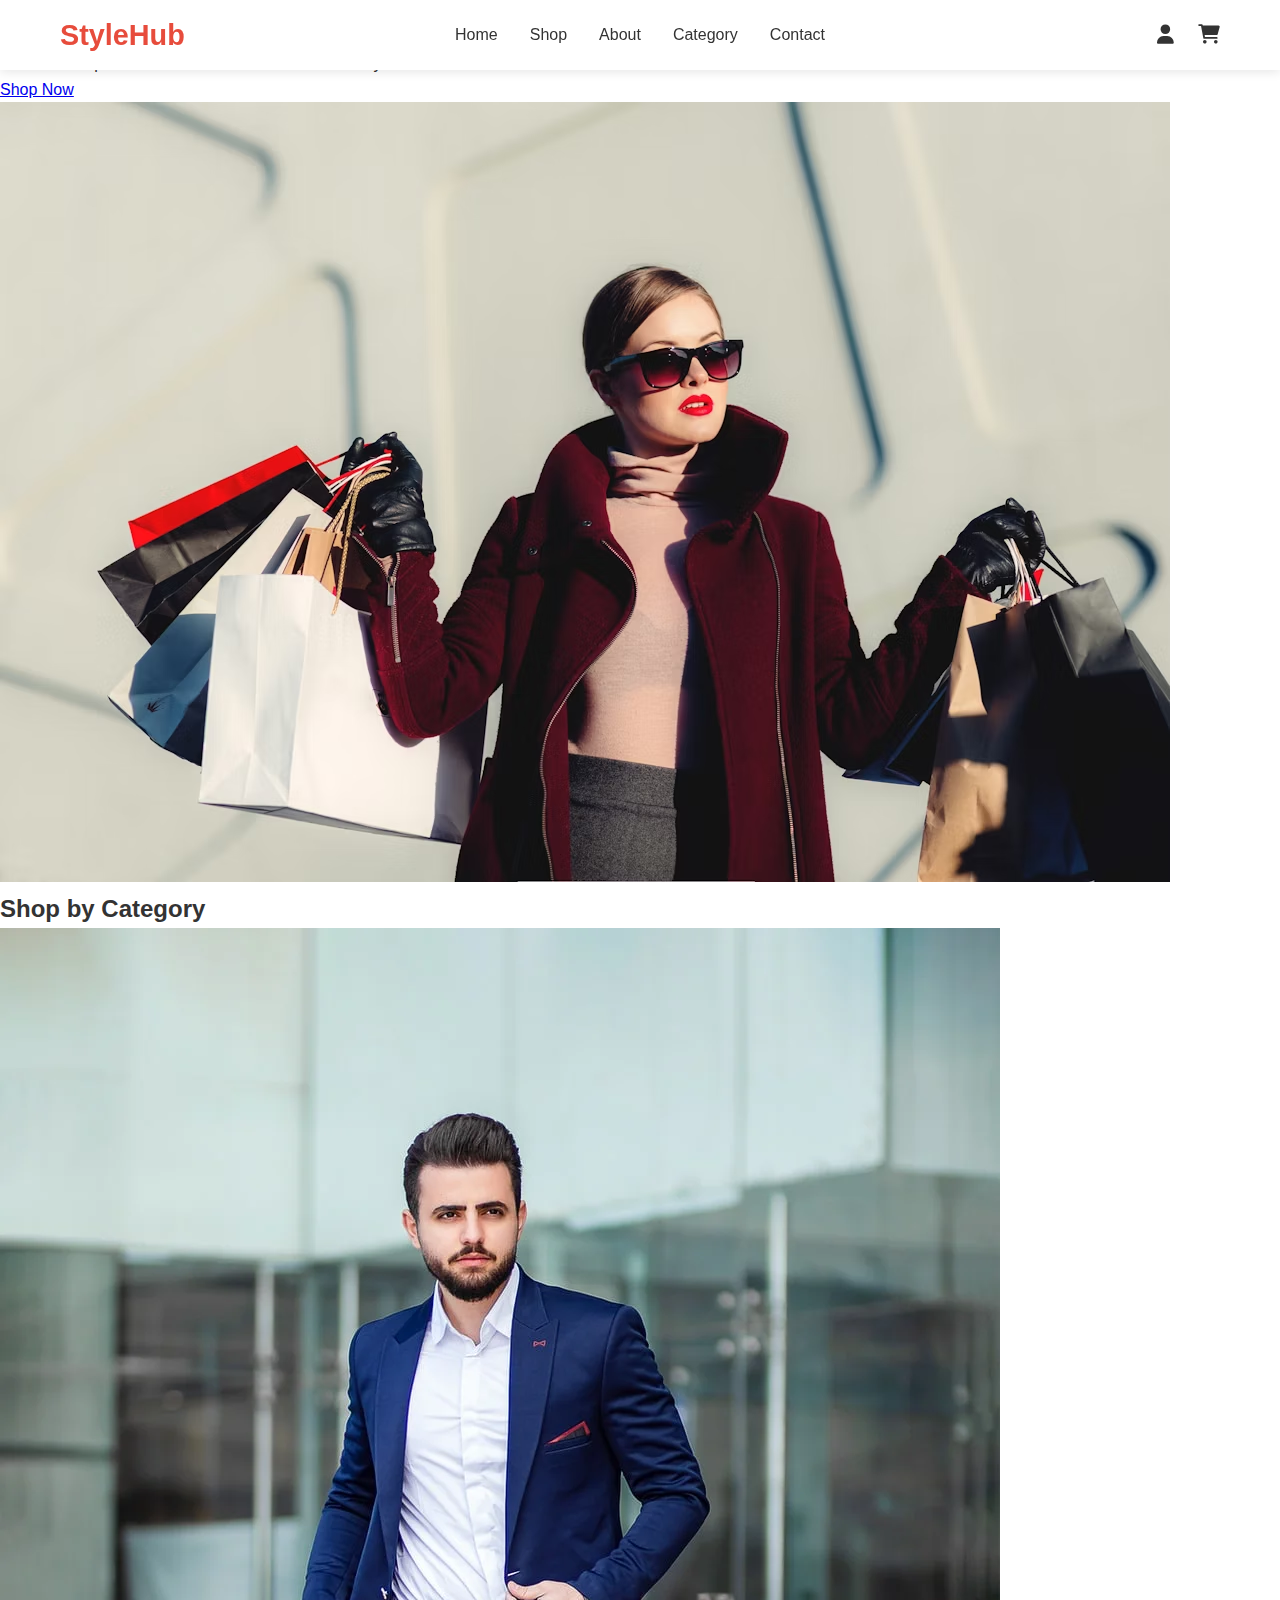
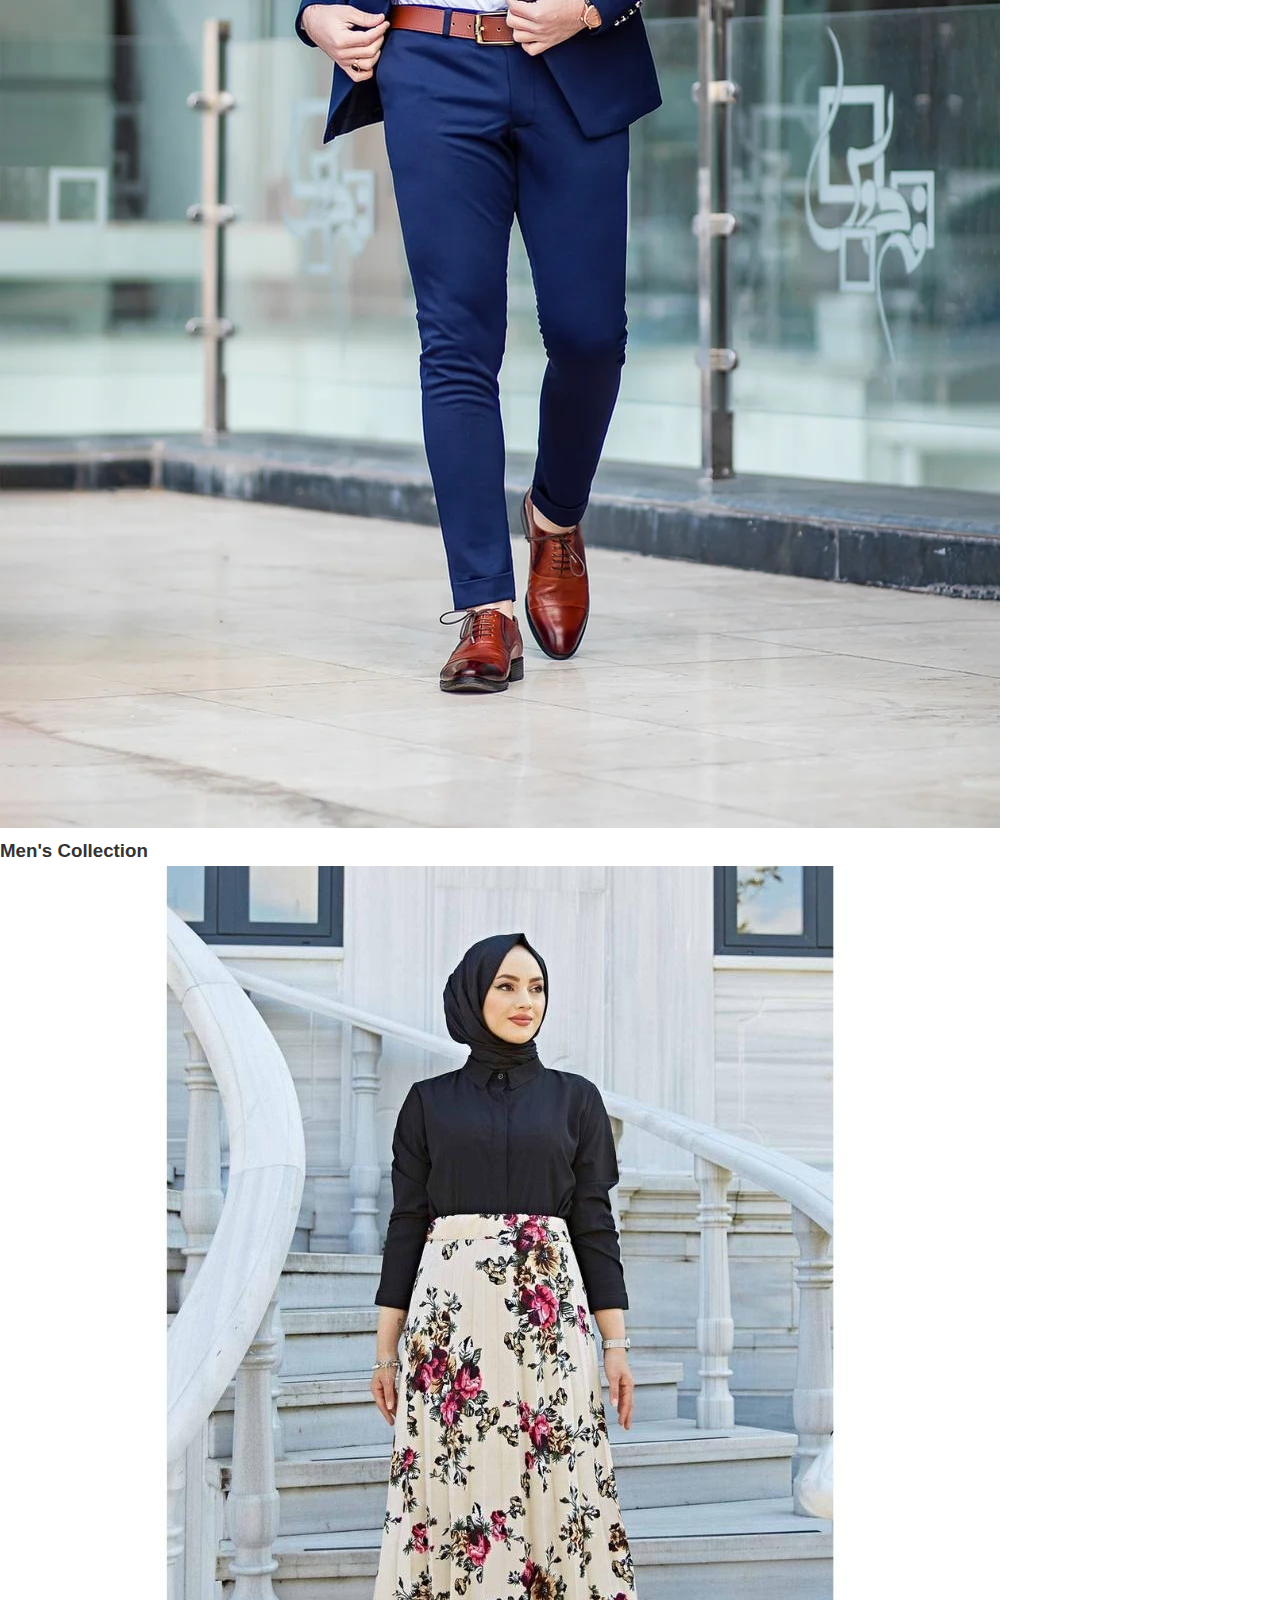
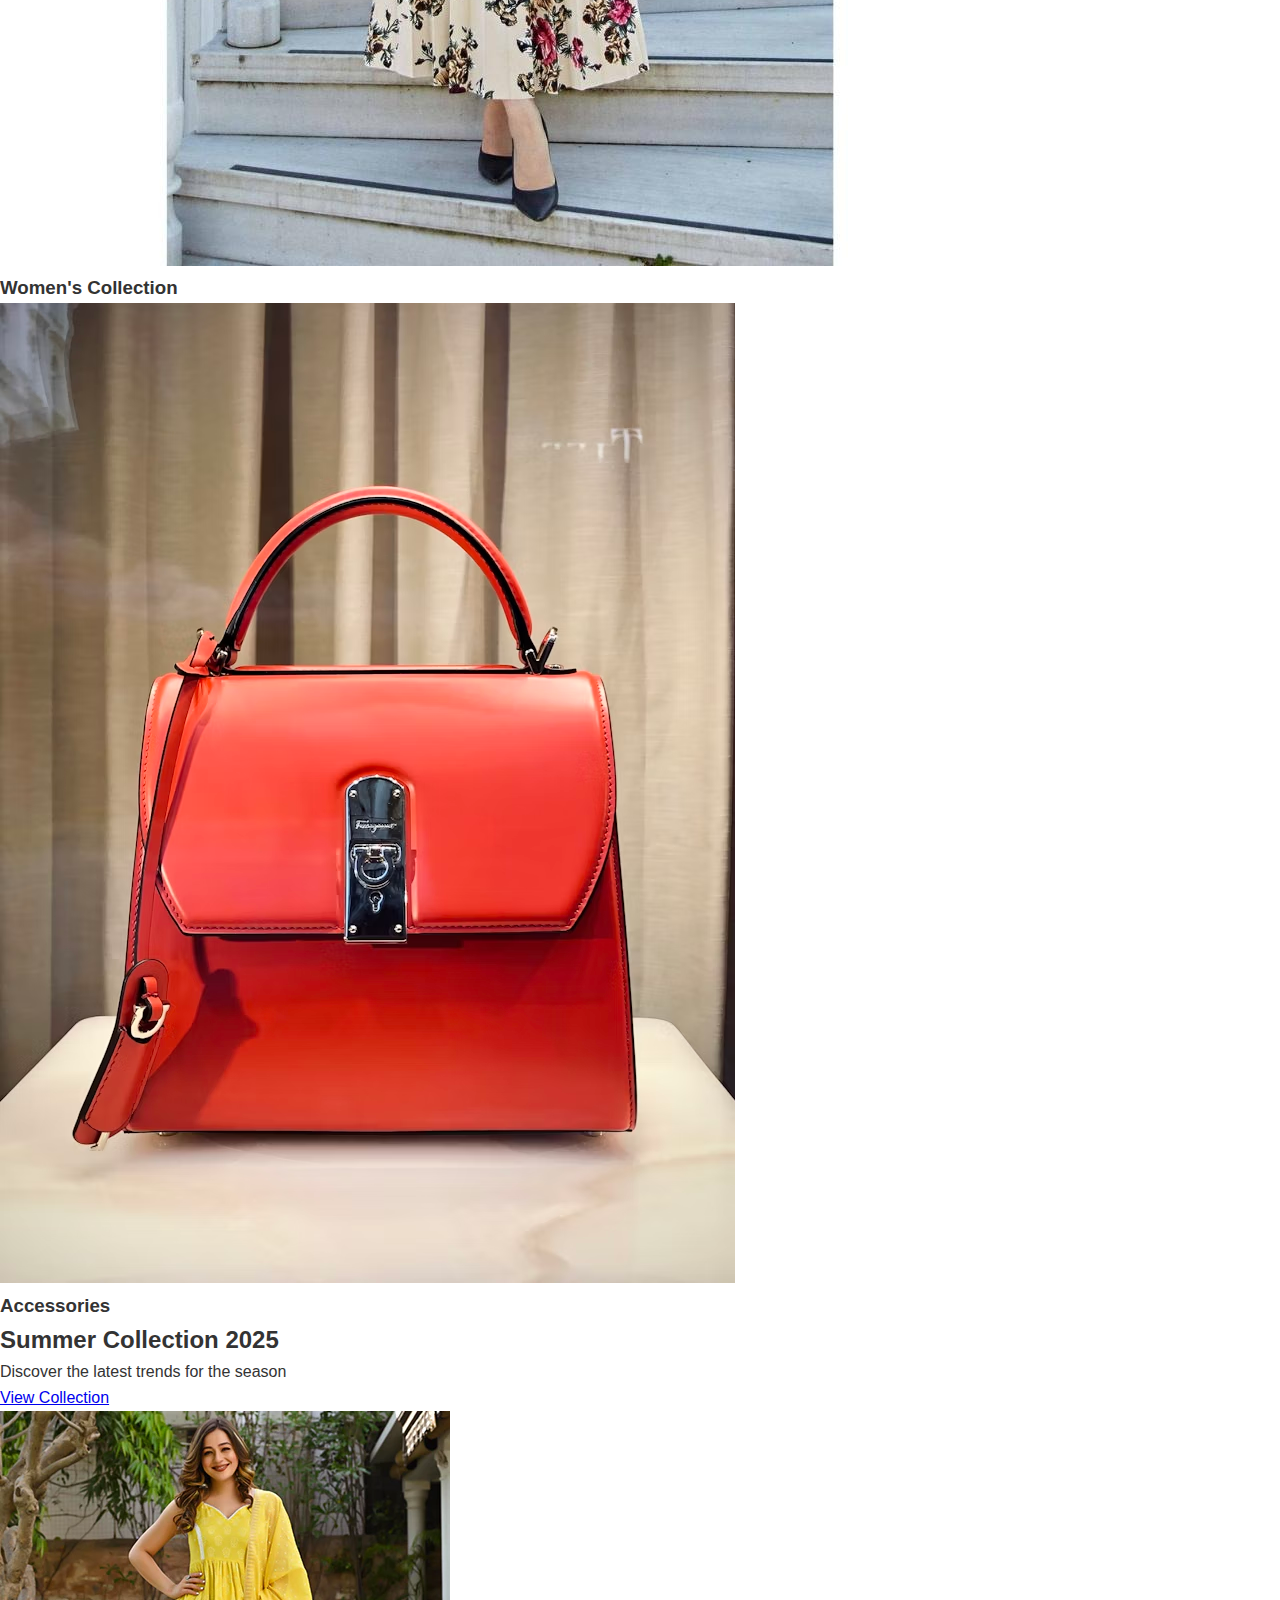
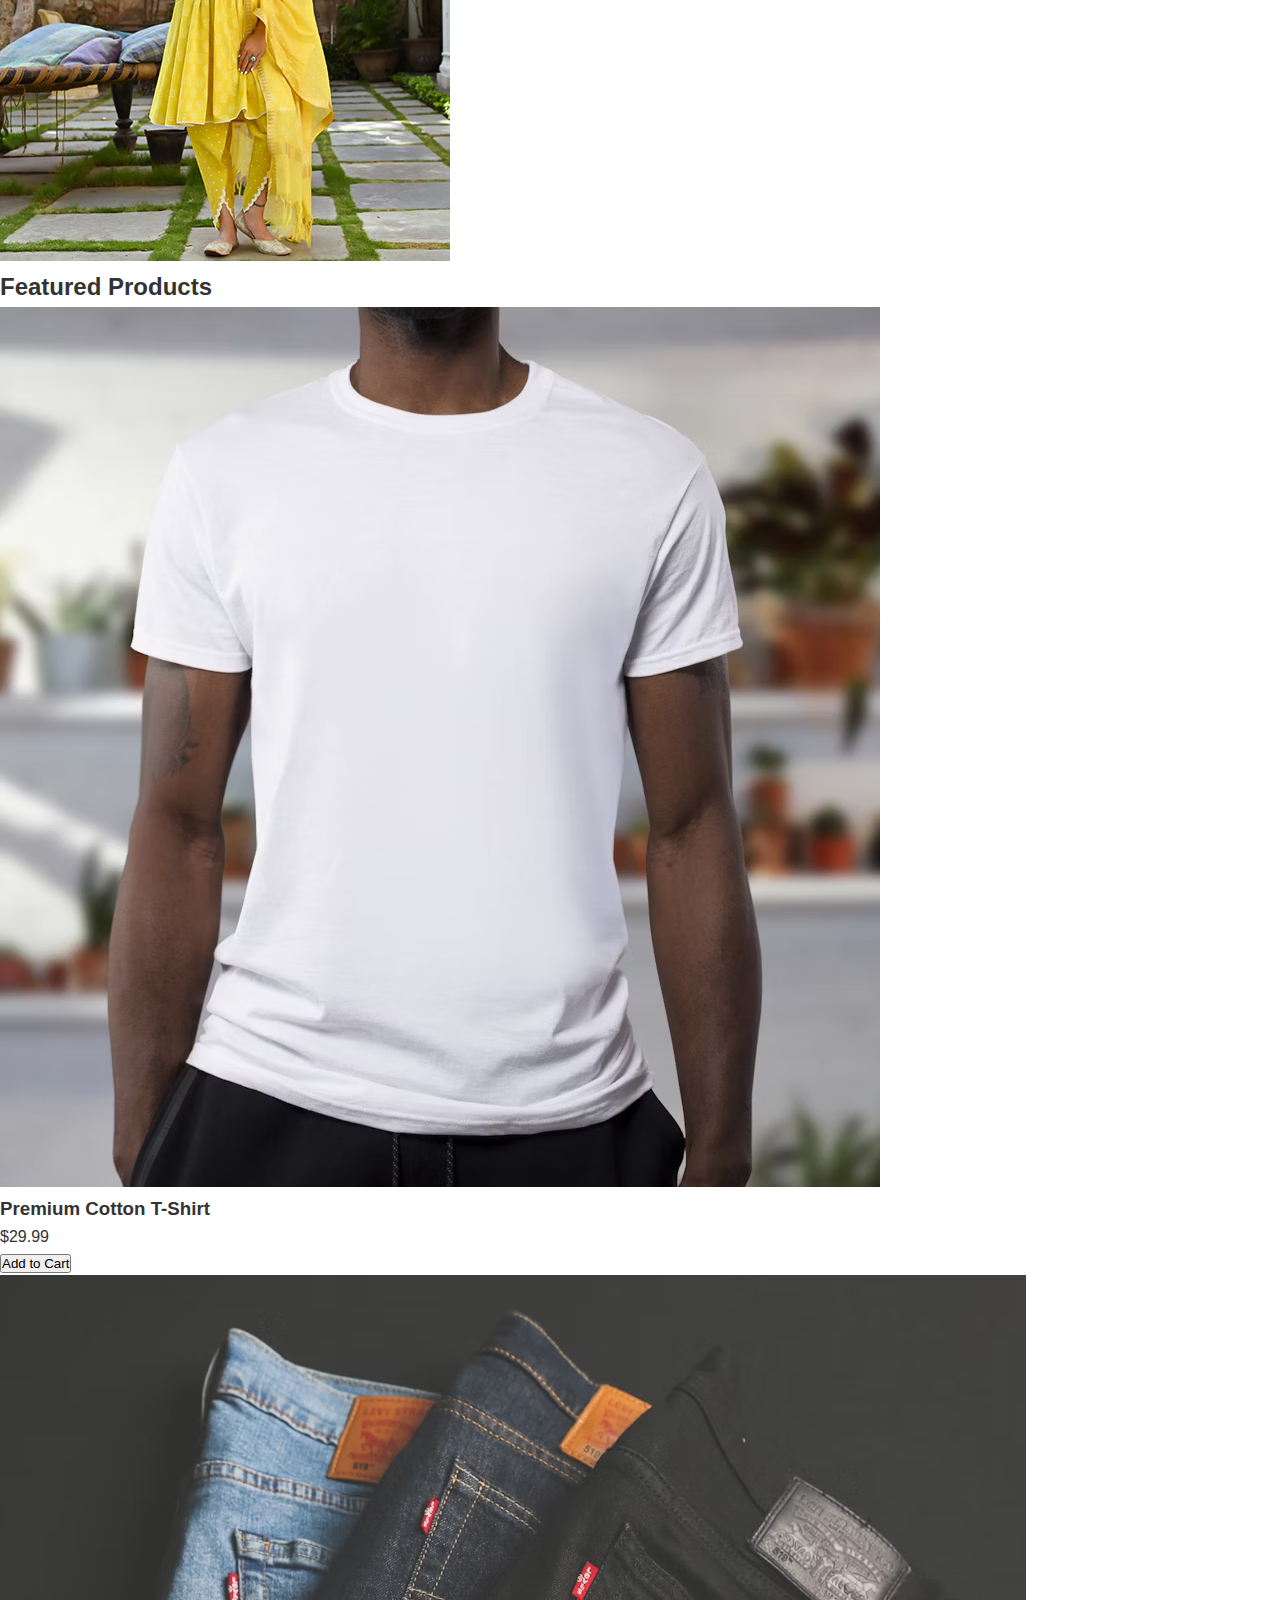
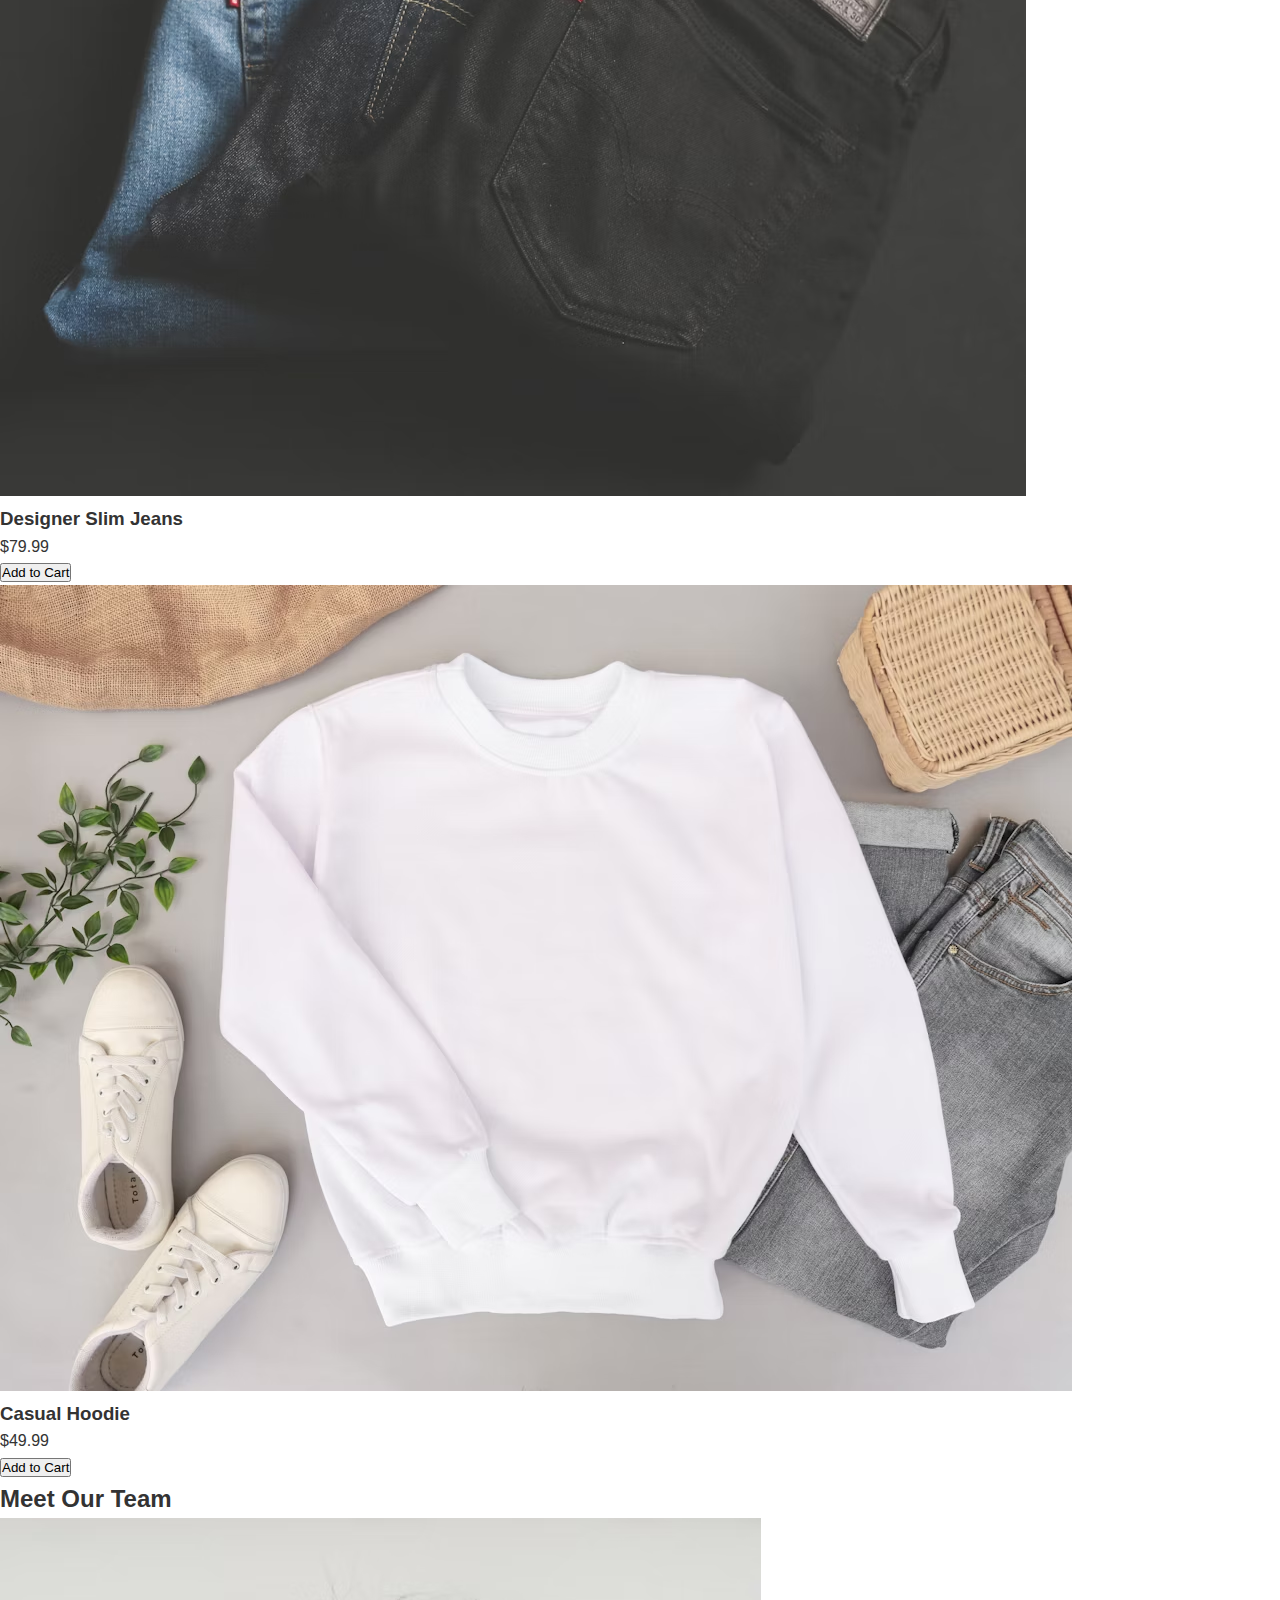
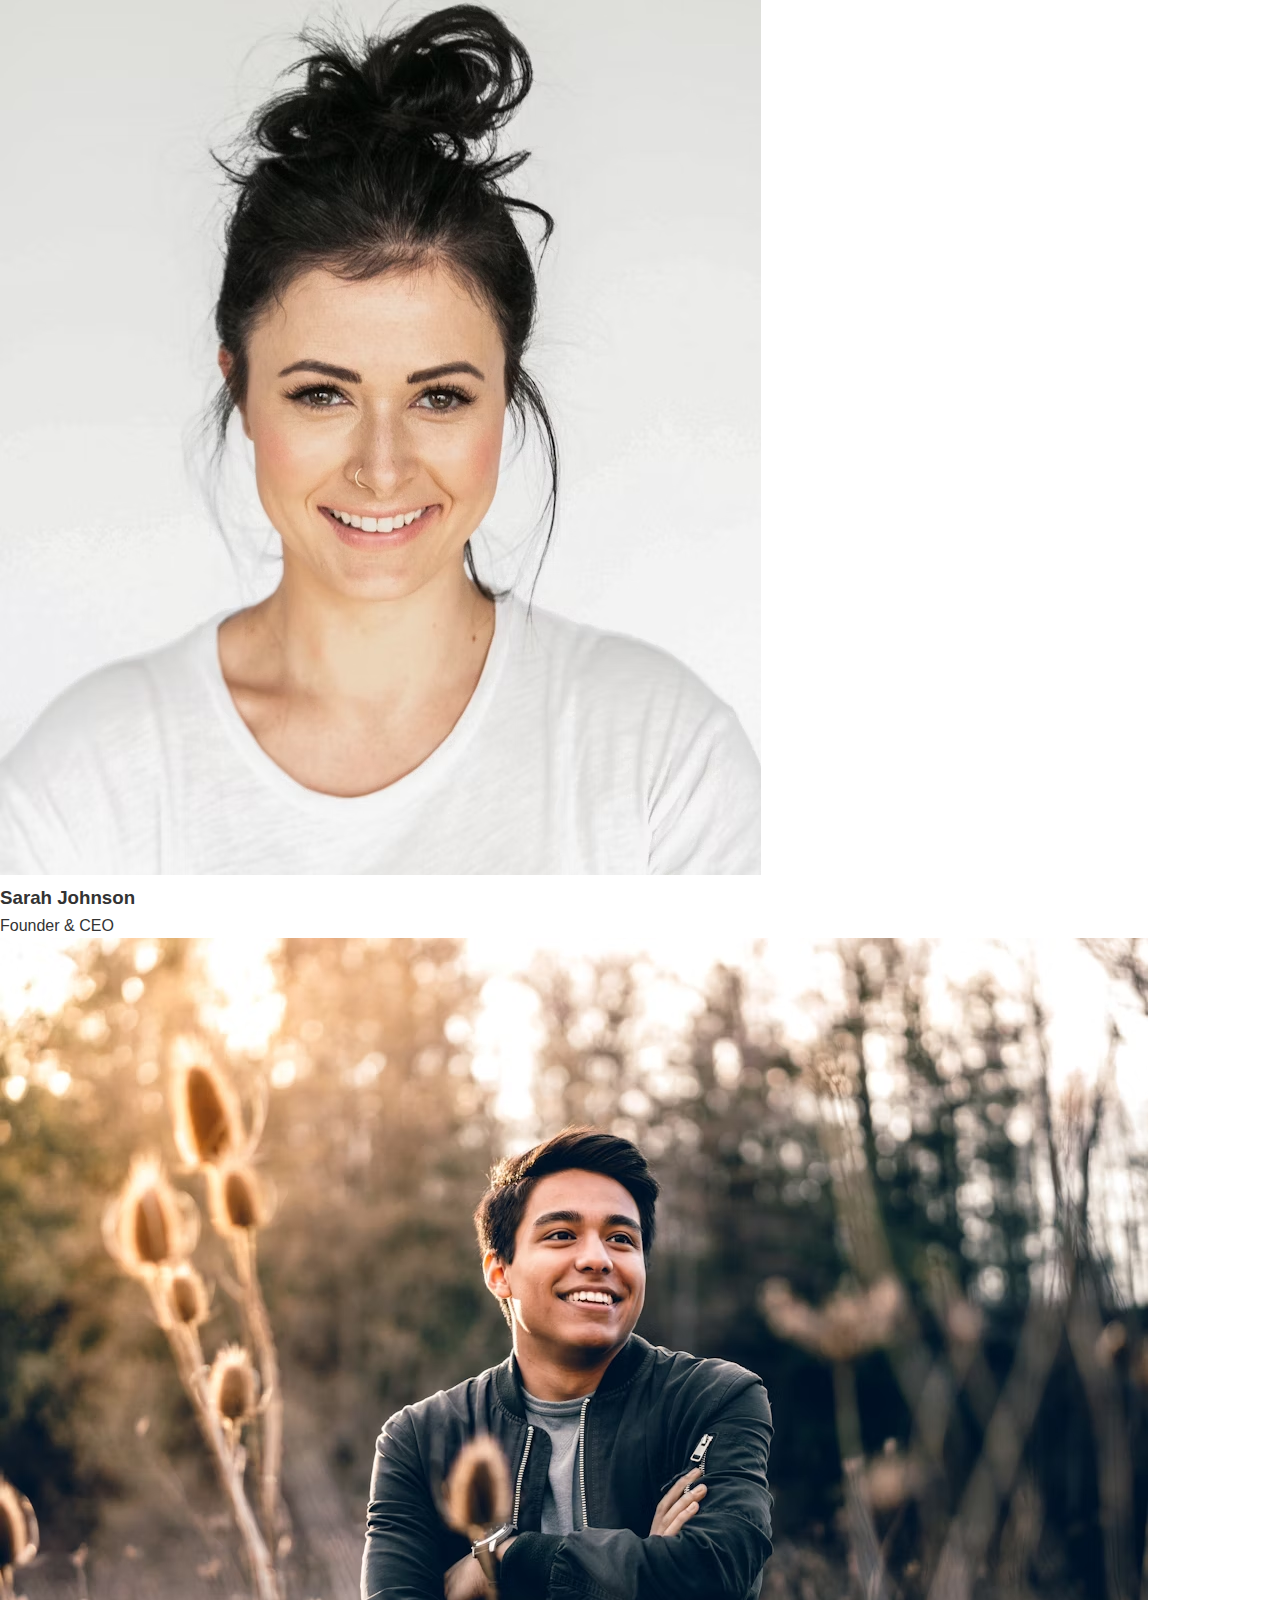
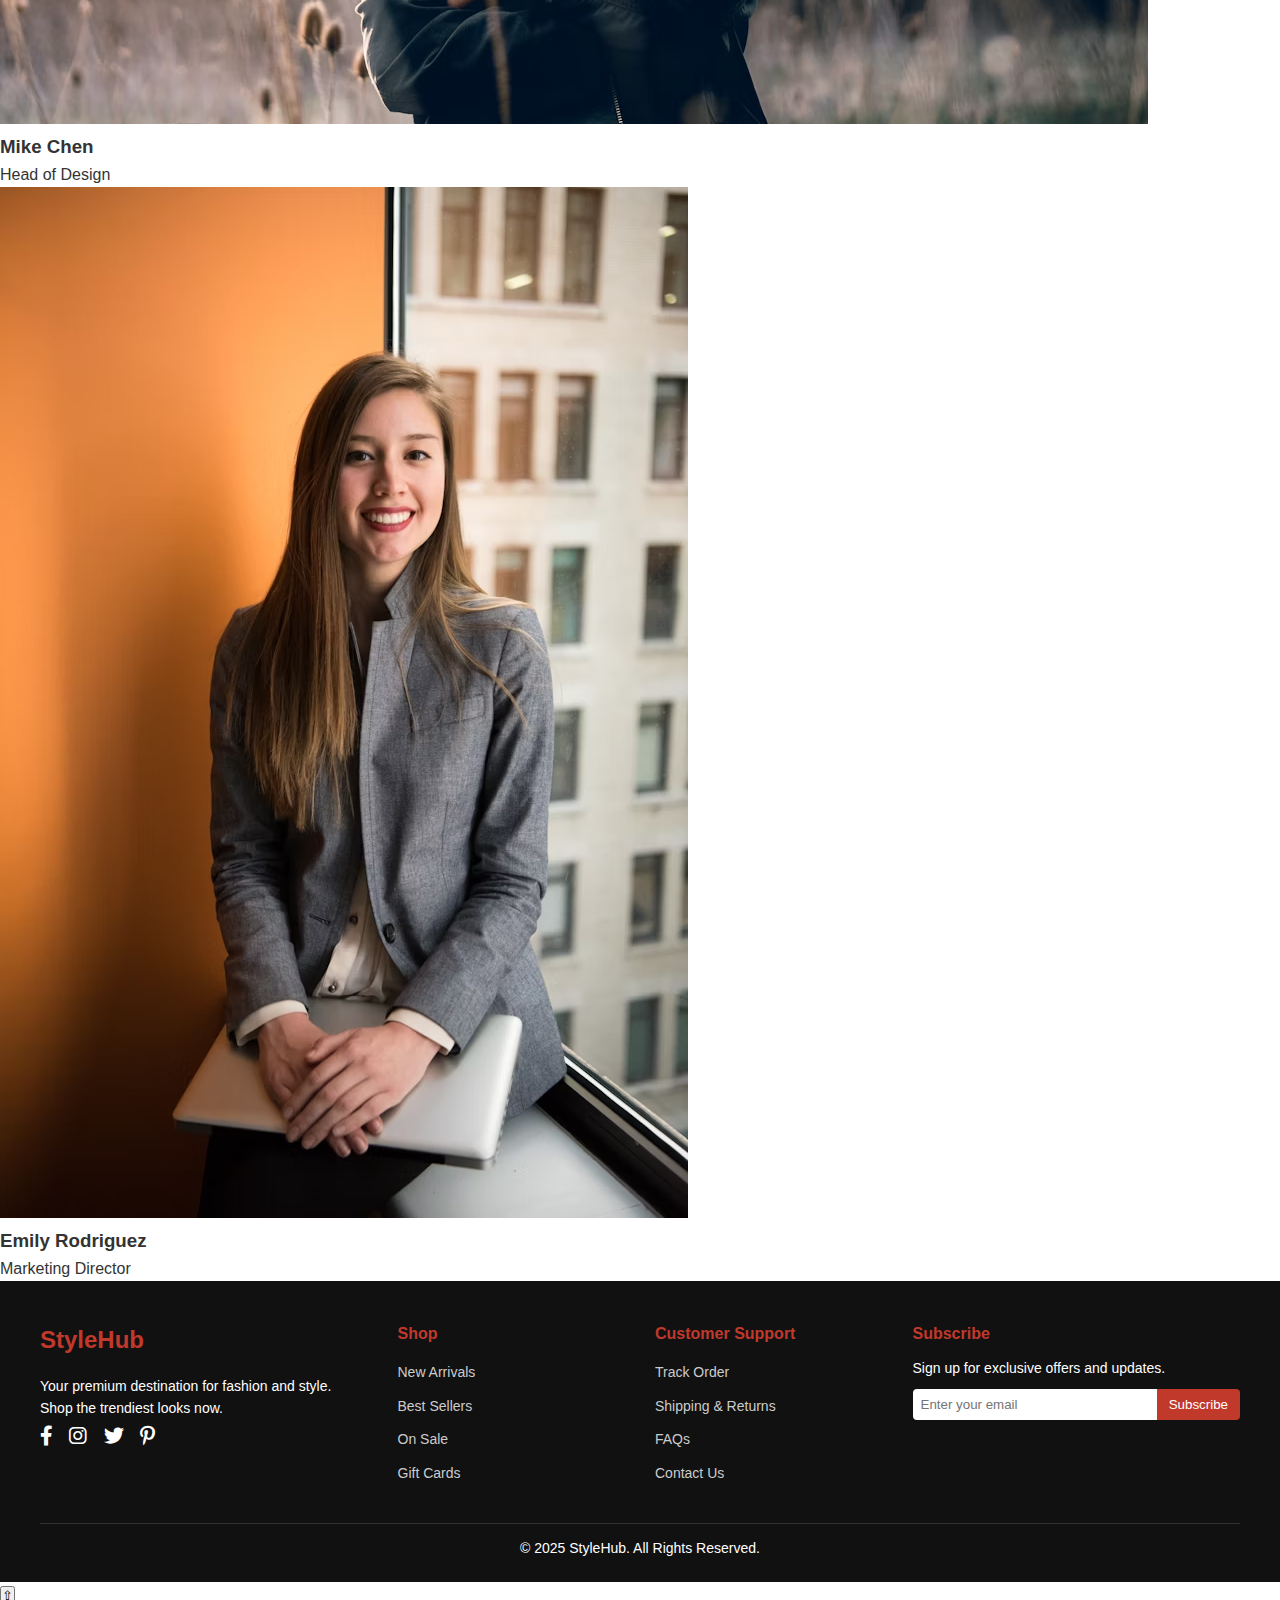
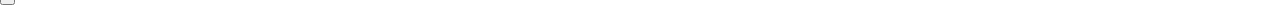
<file: index.html>
<!DOCTYPE html>
<html lang="en">
  <head>
    <meta charset="UTF-8" />
    <meta name="viewport" content="width=device-width, initial-scale=1.0" />
    <title>StyleHub - Premium Clothing Store</title>

    <!-- CSS Links -->
    <link rel="stylesheet" href="header.css" />
    <link rel="stylesheet" href="styles.css" />
    <link rel="stylesheet" href="footer.css" />
    <!-- Font Awesome for icons -->
    <link
      href="https://cdnjs.cloudflare.com/ajax/libs/font-awesome/6.0.0/css/all.min.css"
      rel="stylesheet"
    />
  </head>
  <body>
    <!-- Navigation Bar -->
    <nav class="navbar">
      <div class="nav-container">
        <!-- Logo -->
        <div class="nav-logo"><a href="index.html">StyleHub</a></div>

        <!-- Navigation links -->
        <div class="nav-menu" id="nav-menu">
          <a href="index.html" class="nav-link">Home</a>
          <a href="shop.html" class="nav-link">Shop</a>
          <a href="about.html" class="nav-link">About</a>
          <a href="category.html" class="nav-link">Category</a>
          <a href="contact.html" class="nav-link">Contact</a>
        </div>

        <!-- Icons for user and shopping cart -->
        <div class="nav-icons">
          <a href="login.html" class="nav-icon"><i class="fas fa-user"></i></a>
          <a href="#" class="nav-icon cart-link">
            <i class="fas fa-shopping-cart"></i>
          </a>
        </div>

        <!-- Hamburger menu for mobile -->
        <div class="hamburger" id="hamburger">
          <span class="bar"></span>
          <span class="bar"></span>
          <span class="bar"></span>
        </div>
      </div>
    </nav>

    <!-- Hero Section -->
    <section class="hero">
      <div class="hero-content">
        <h1>Elevate Your Style</h1>
        <p>Discover our premium collection for the modern lifestyle</p>
        <a href="shop.html" class="cta-button">Shop Now</a>
      </div>
      <div class="hero-image">
        <img
          src="assets/images/hero-section.png"
          alt="Fashion Model"
        />
      </div>
    </section>
  

    <!-- Featured Categories -->
    <section class="categories">
      <div class="container">
        <h2>Shop by Category</h2>
        <div class="category-grid">
          <div class="category-card">
            <img
            src="assets/images/category1.jpeg"
              alt="Men's Fashion"
            />
            <div class="category-info">
              <h3>Men's Collection</h3>
            </div>
          </div>
          <div class="category-card">
            <img
              src="assets/images/category2.jpeg"
              alt="Women's Fashion"
            />
            <div class="category-info">
              <h3>Women's Collection</h3>
            </div>
          </div>
          <div class="category-card">
            <img
              src="assets/images/category3.jpeg"
              alt="Accessories"
            />
            <div class="category-info">
              <h3>Accessories</h3>
            </div>
          </div>
        </div>
      </div>
    </section>

    <!-- Trending Section -->
    <section class="trending-section">
      <div class="container">
        <div class="trending-banner">
          <div class="trending-content">
            <h2>Summer Collection 2025</h2>
            <p>Discover the latest trends for the season</p>
            <a href="category.html" class="cta-button">View Collection</a>
          </div>
          <div class="trending-image">
            <img
            src="assets/images//summer-collection.webp"
              alt="Summer Collection"
            />
          </div>
        </div>
      </div>
    </section>

    <!-- Featured Products -->
    <section class="featured-products">
      <div class="container">
        <h2>Featured Products</h2>
        <div class="product-grid">
          <div class="product-card">
            <img
              src="assets/images/product1.png"
              alt="Premium T-Shirt"
            />
            <div class="product-info">
              <h3>Premium Cotton T-Shirt</h3>
              <p class="price">$29.99</p>
              <button
                class="add-to-cart"
                data-id="1"
                data-name="Premium Cotton T-Shirt"
                data-price="29.99"
              >
                Add to Cart
              </button>
            </div>
          </div>
          <div class="product-card">
            <img
              src="assets/images/product2.png"
              alt="Designer Jeans"
            />
            <div class="product-info">
              <h3>Designer Slim Jeans</h3>
              <p class="price">$79.99</p>
              <button
                class="add-to-cart"
                data-id="2"
                data-name="Designer Slim Jeans"
                data-price="79.99"
              >
                Add to Cart
              </button>
            </div>
          </div>
          <div class="product-card">
            <img
              src="assets/images/product3.png"
              alt="Casual Hoodie"
            />
            <div class="product-info">
              <h3>Casual Hoodie</h3>
              <p class="price">$49.99</p>
              <button
                class="add-to-cart"
                data-id="3"
                data-name="Casual Hoodie"
                data-price="49.99"
              >
                Add to Cart
              </button>
            </div>
          </div>
    </section>

     <!-- Team Section introducing the key team members -->
    <section class="team-section">
      <div class="container">
        <h2>Meet Our Team</h2>
        <div class="team-grid">
          <!-- Individual team member with photo, name, and role -->
          <div class="team-member">
            <img src="assets/images/Team-1.png" alt="Sarah Johnson" />
            <h3>Sarah Johnson</h3>
            <p>Founder & CEO</p>
          </div>
          <div class="team-member">
            <img src="assets/images/Team-2.png" alt="Mike Chen" />
            <h3>Mike Chen</h3>
            <p>Head of Design</p>
          </div>
          <div class="team-member">
            <img src="assets/images/Team-3.png" alt="Emily Rodriguez" />
            <h3>Emily Rodriguez</h3>
            <p>Marketing Director</p>
          </div>
        </div>
      </div>
    </section>
    
    <!-- Footer Section -->
    <footer class="footer">
      <div class="footer-container">
        <!-- Footer Top Section: Brand and Links -->
        <div class="footer-top">
          <!-- Brand info and social links -->
          <div class="footer-brand">
            <h2 class="footer-title">StyleHub</h2>
            <p>
              Your premium destination for fashion and style. Shop the trendiest
              looks now.
            </p>
            <div class="social-links">
              <a href="#"><i class="fab fa-facebook-f"></i></a>
              <a href="#"><i class="fab fa-instagram"></i></a>
              <a href="#"><i class="fab fa-twitter"></i></a>
              <a href="#"><i class="fab fa-pinterest-p"></i></a>
            </div>
          </div>

          <!-- Shop links -->
          <div class="footer-links">
            <h4>Shop</h4>
            <ul>
              <li><a href="#">New Arrivals</a></li>
              <li><a href="#">Best Sellers</a></li>
              <li><a href="#">On Sale</a></li>
              <li><a href="#">Gift Cards</a></li>
            </ul>
          </div>

          <!-- Customer Support links -->
          <div class="footer-links">
            <h4>Customer Support</h4>
            <ul>
              <li><a href="#">Track Order</a></li>
              <li><a href="#">Shipping & Returns</a></li>
              <li><a href="#">FAQs</a></li>
              <li><a href="#">Contact Us</a></li>
            </ul>
          </div>

          <!-- Newsletter Subscription -->
          <div class="footer-newsletter">
            <h4>Subscribe</h4>
            <p>Sign up for exclusive offers and updates.</p>
            <form id="newsletter-form">
              <input type="email" placeholder="Enter your email" required />
              <button type="submit">Subscribe</button>
            </form>
            <!-- Message area for subscription status -->
            <p id="subscribe-message"></p>
          </div>
        </div>

        <!-- Footer Bottom Section -->
        <div class="footer-bottom">© 2025 StyleHub. All Rights Reserved.</div>
      </div>
    </footer>

    <!-- JavaScript Links -->
    <script src="header.js"></script>
    <script src="script.js"></script>
    <script src="footer.js"></script>

  </body>
</html>
</file>
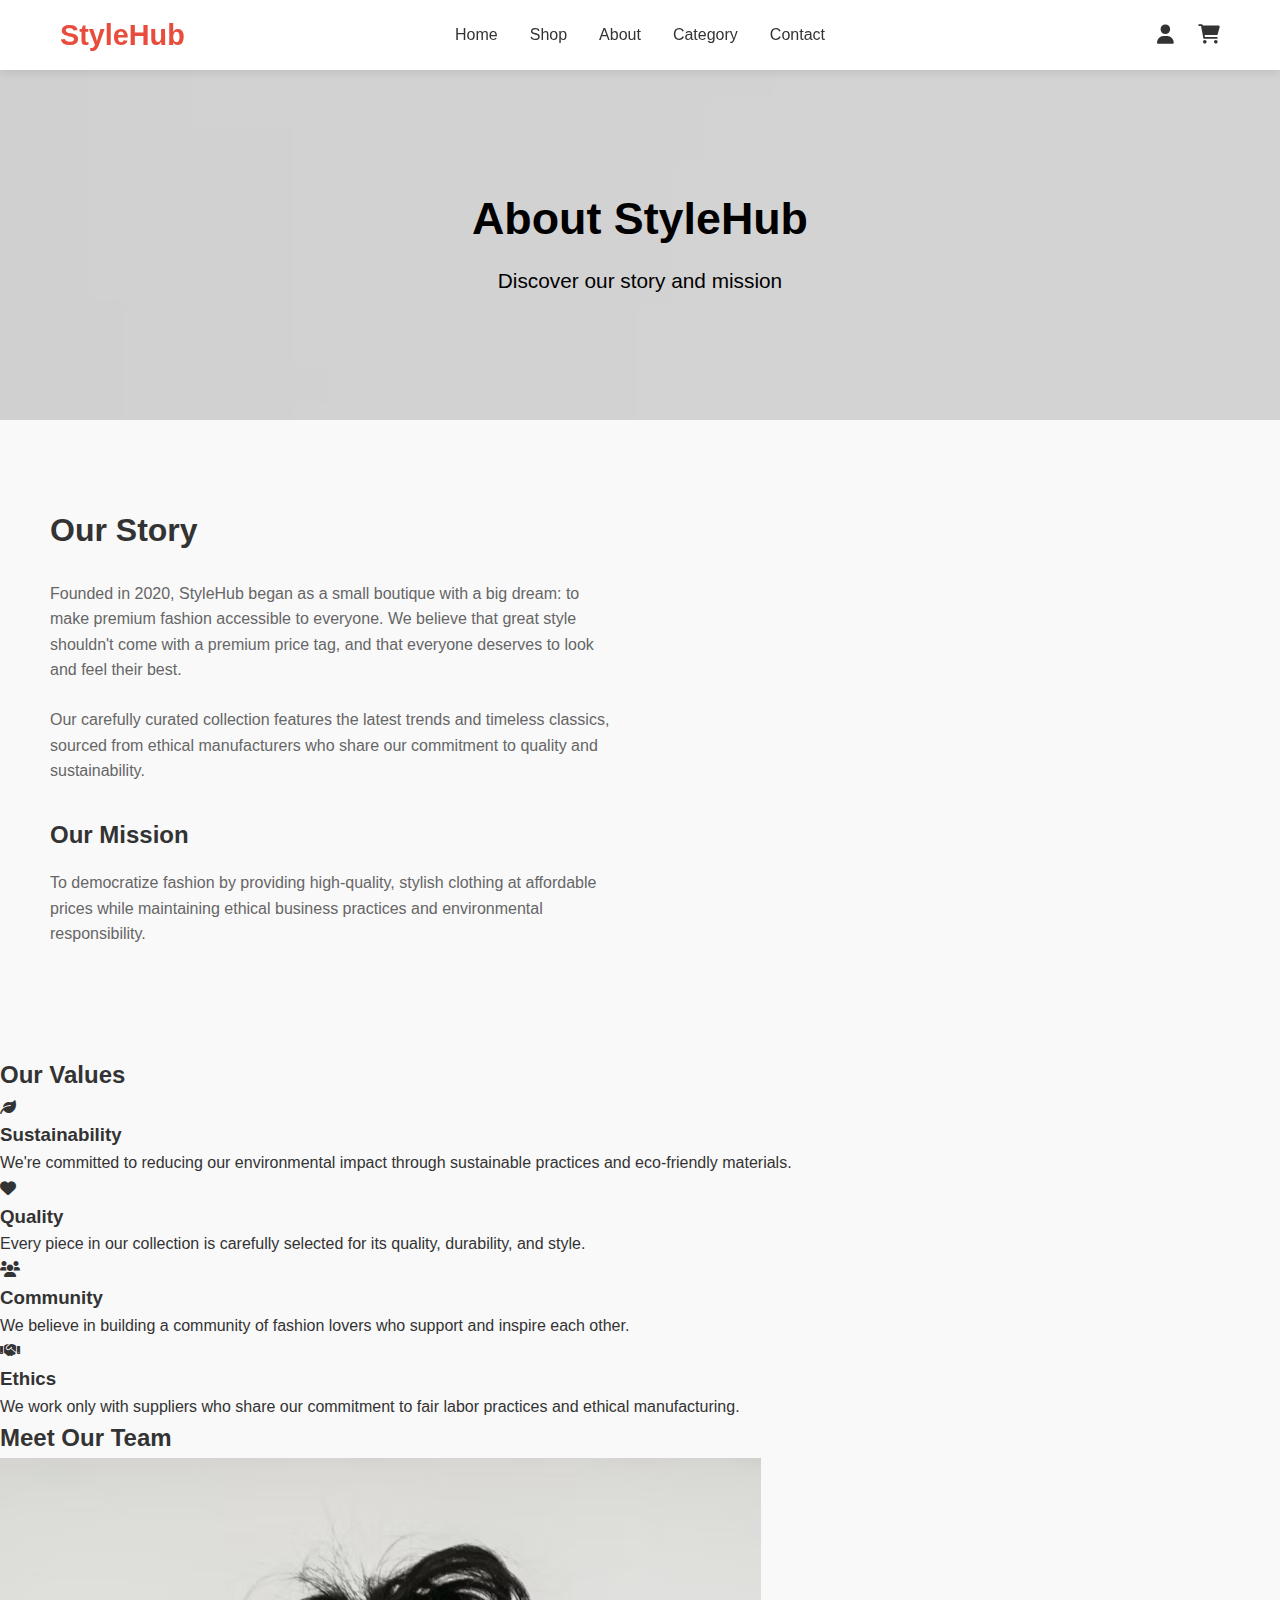
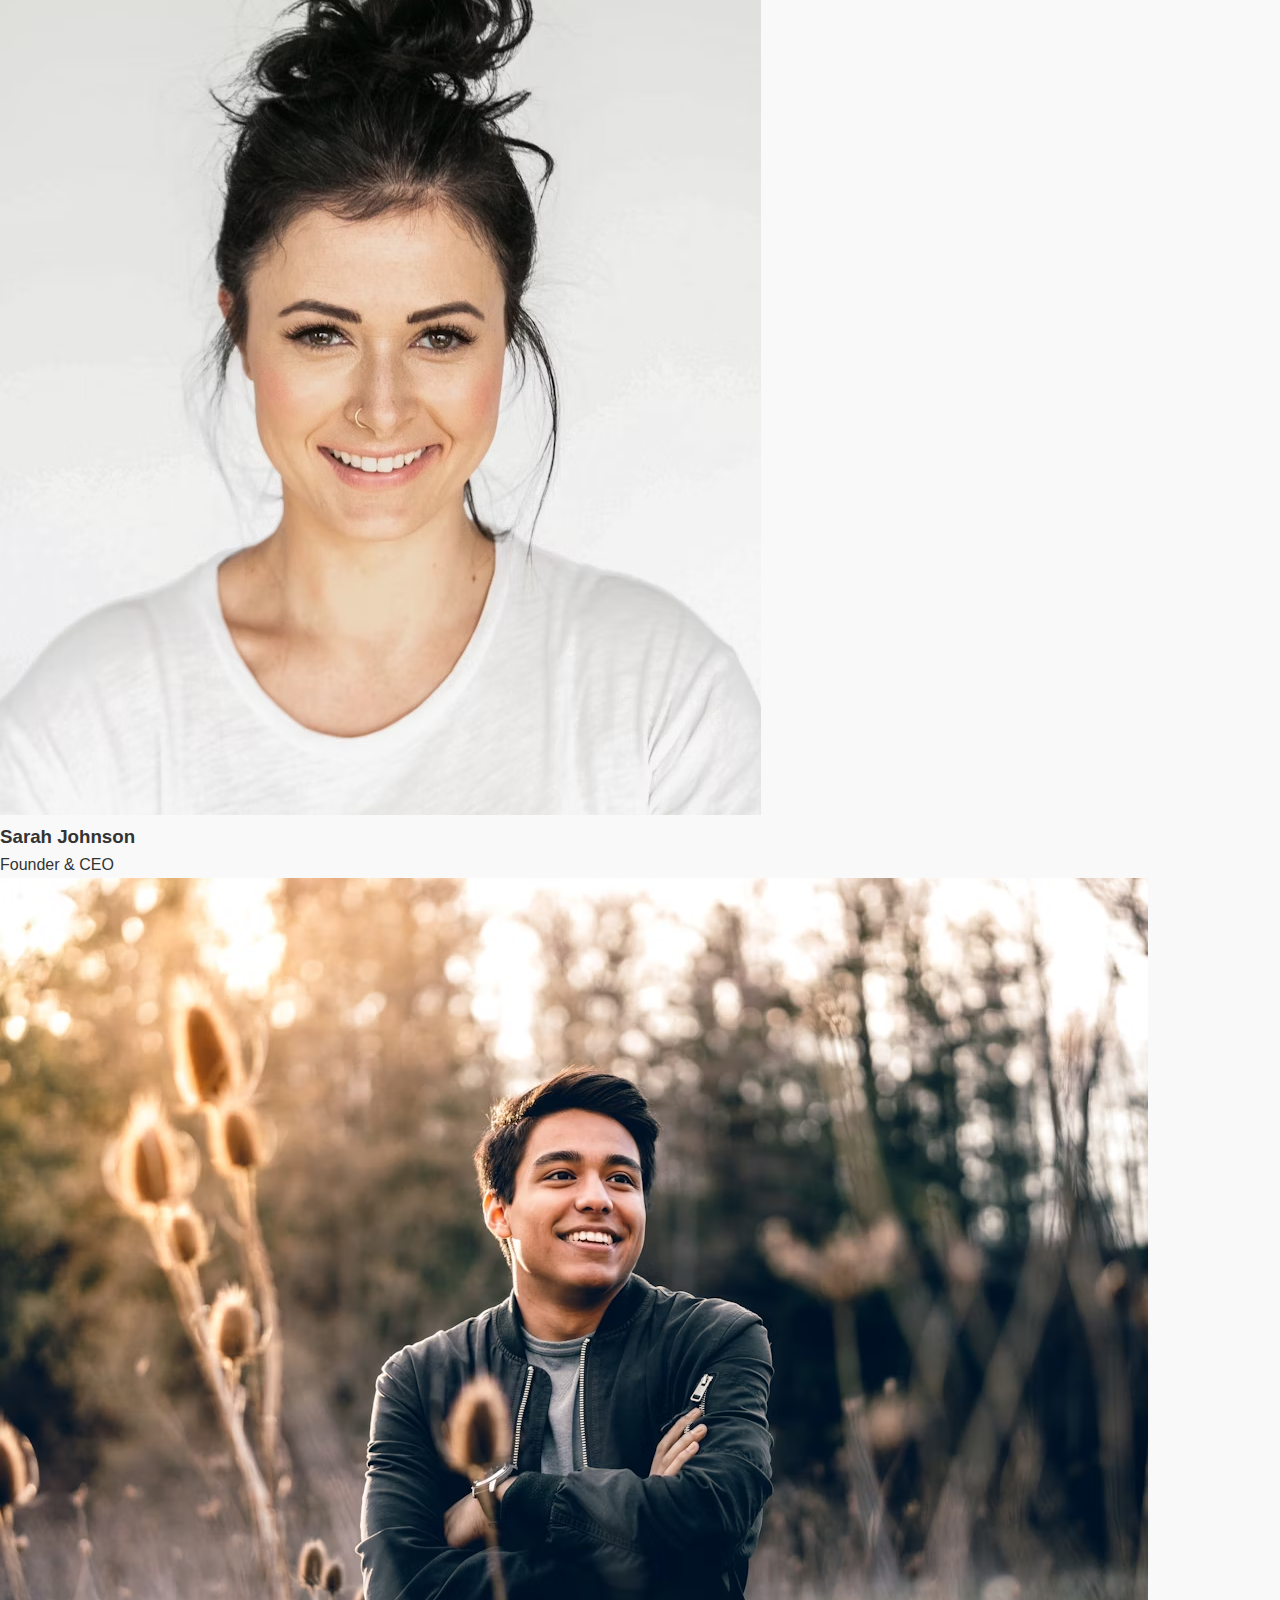
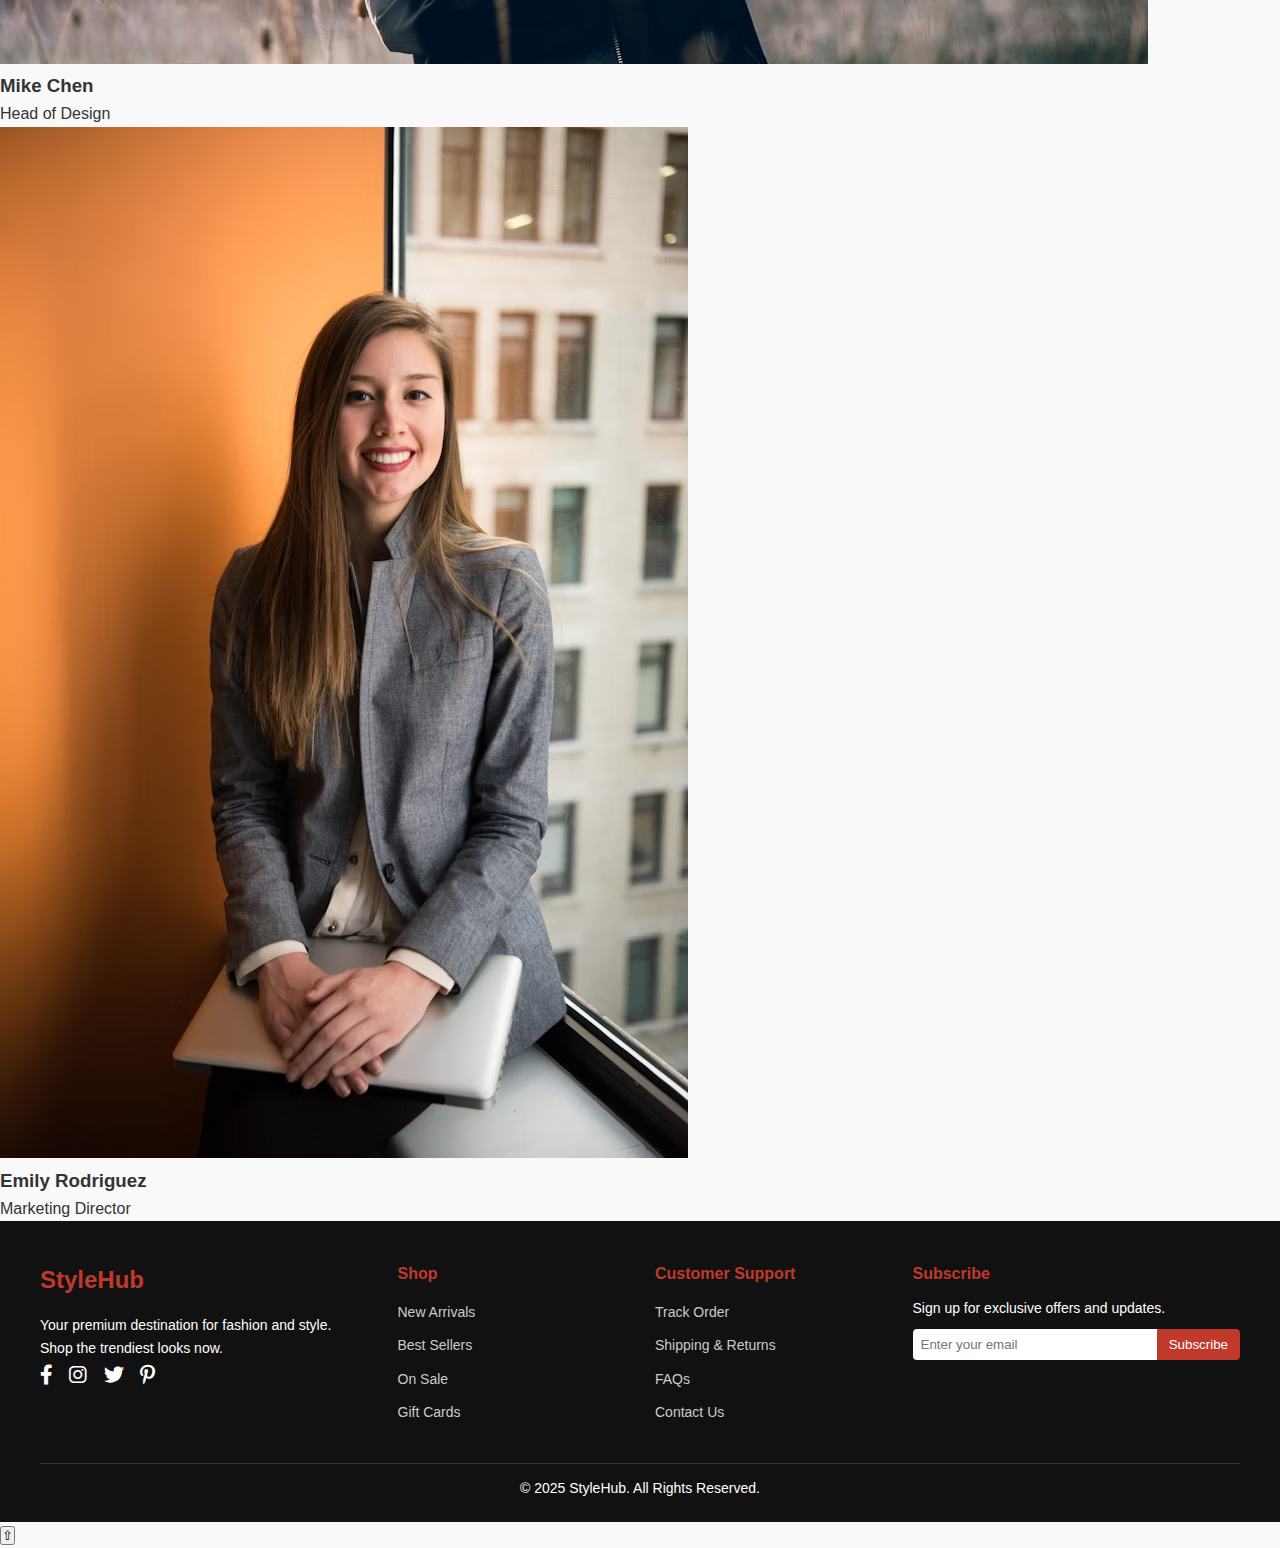
<file: about.html>
<!DOCTYPE html>
<html lang="en">
  <head>
    <meta charset="UTF-8" />
    <meta name="viewport" content="width=device-width, initial-scale=1.0" />
    <title>About Us - StyleHub</title>

    <!-- External CSS Stylesheets -->
    <link rel="stylesheet" href="header.css" />
    <link rel="stylesheet" href="about.css" />
    <link rel="stylesheet" href="footer.css" />
    <!-- Font Awesome CDN for Icons -->
    <link
      href="https://cdnjs.cloudflare.com/ajax/libs/font-awesome/6.0.0/css/all.min.css"
      rel="stylesheet"
    />
  </head>
  <body>
    <!-- Navigation Bar -->
    <nav class="navbar">
      <div class="nav-container">
        <!-- Logo Section linking to home page -->
        <div class="nav-logo"><a href="index.html">StyleHub</a></div>

        <!-- Navigation Menu Links -->
        <div class="nav-menu" id="nav-menu">
          <a href="index.html" class="nav-link">Home</a>
          <a href="shop.html" class="nav-link">Shop</a>
          <a href="about.html" class="nav-link">About</a>
          <a href="category.html" class="nav-link">Category</a>
          <a href="contact.html" class="nav-link">Contact</a>
        </div>

        <!-- Icons for User Profile and Shopping Cart -->
        <div class="nav-icons">
          <a href="login.html" class="nav-icon"><i class="fas fa-user"></i></a>
          <a href="#" class="nav-icon cart-link">
            <i class="fas fa-shopping-cart"></i>
          </a>
        </div>

        <!-- Hamburger Menu for Mobile View -->
        <div class="hamburger" id="hamburger">
          <span class="bar"></span>
          <span class="bar"></span>
          <span class="bar"></span>
        </div>
      </div>
    </nav>

    <!-- Banner Section with Welcome Message about the company -->
    <section class="image-banner">
      <div class="banner-content">
        <h2>About StyleHub</h2>
        <p>Discover our story and mission</p>
      </div>
    </section>

    <!-- Main About Content Section describing company’s story and mission -->
    <section class="about-content">
      <div class="container">
        <div class="about-grid">
          <!-- Text Content about the company -->
          <div class="about-text">
            <h2>Our Story</h2>
            <p>
              Founded in 2020, StyleHub began as a small boutique with a big
              dream: to make premium fashion accessible to everyone. We believe
              that great style shouldn't come with a premium price tag, and that
              everyone deserves to look and feel their best.
            </p>

            <p>
              Our carefully curated collection features the latest trends and
              timeless classics, sourced from ethical manufacturers who share
              our commitment to quality and sustainability.
            </p>

            <h3>Our Mission</h3>
            <p>
              To democratize fashion by providing high-quality, stylish clothing
              at affordable prices while maintaining ethical business practices
              and environmental responsibility.
            </p>
          </div>

          <!-- Image related to the About section -->
          <div class="about-image">
            <img src="assets/images/about-image.png" alt="About StyleHub" />
          </div>
        </div>
      </div>
    </section>

    <!-- Values Section showcasing company core values -->
    <section class="values-section">
      <div class="container">
        <h2>Our Values</h2>
        <div class="values-grid">
          <!-- Each value represented with an icon, title, and description -->
          <div class="value-card">
            <i class="fas fa-leaf"></i>
            <h3>Sustainability</h3>
            <p>
              We're committed to reducing our environmental impact through
              sustainable practices and eco-friendly materials.
            </p>
          </div>

          <div class="value-card">
            <i class="fas fa-heart"></i>
            <h3>Quality</h3>
            <p>
              Every piece in our collection is carefully selected for its
              quality, durability, and style.
            </p>
          </div>

          <div class="value-card">
            <i class="fas fa-users"></i>
            <h3>Community</h3>
            <p>
              We believe in building a community of fashion lovers who support
              and inspire each other.
            </p>
          </div>

          <div class="value-card">
            <i class="fas fa-handshake"></i>
            <h3>Ethics</h3>
            <p>
              We work only with suppliers who share our commitment to fair labor
              practices and ethical manufacturing.
            </p>
          </div>
        </div>
      </div>
    </section>

    <!-- Team Section introducing the key team members -->
    <section class="team-section">
      <div class="container">
        <h2>Meet Our Team</h2>
        <div class="team-grid">
          <!-- Individual team member with photo, name, and role -->
          <div class="team-member">
            <img src="assets/images/Team-1.png" alt="Sarah Johnson" />
            <h3>Sarah Johnson</h3>
            <p>Founder & CEO</p>
          </div>
          <div class="team-member">
            <img src="assets/images/Team-2.png" alt="Mike Chen" />
            <h3>Mike Chen</h3>
            <p>Head of Design</p>
          </div>
          <div class="team-member">
            <img src="assets/images/Team-3.png" alt="Emily Rodriguez" />
            <h3>Emily Rodriguez</h3>
            <p>Marketing Director</p>
          </div>
        </div>
      </div>
    </section>

    <!-- Footer Section -->
    <footer class="footer">
      <div class="footer-container">
        <!-- Top part of footer with brand info and social links -->
        <div class="footer-top">
          <div class="footer-brand">
            <h2 class="footer-title">StyleHub</h2>
            <p>Your premium destination for fashion and style. Shop the trendiest looks now.</p>
            <!-- Social Media Icons -->
            <div class="social-links">
              <a href="#"><i class="fab fa-facebook-f"></i></a>
              <a href="#"><i class="fab fa-instagram"></i></a>
              <a href="#"><i class="fab fa-twitter"></i></a>
              <a href="#"><i class="fab fa-pinterest-p"></i></a>
            </div>
          </div>

          <!-- Footer navigation links for Shop -->
          <div class="footer-links">
            <h4>Shop</h4>
            <ul>
              <li><a href="#">New Arrivals</a></li>
              <li><a href="#">Best Sellers</a></li>
              <li><a href="#">On Sale</a></li>
              <li><a href="#">Gift Cards</a></li>
            </ul>
          </div>

          <!-- Footer navigation links for Customer Support -->
          <div class="footer-links">
            <h4>Customer Support</h4>
            <ul>
              <li><a href="#">Track Order</a></li>
              <li><a href="#">Shipping & Returns</a></li>
              <li><a href="#">FAQs</a></li>
              <li><a href="#">Contact Us</a></li>
            </ul>
          </div>

          <!-- Newsletter Subscription Form -->
          <div class="footer-newsletter">
            <h4>Subscribe</h4>
            <p>Sign up for exclusive offers and updates.</p>
            <form id="newsletter-form">
              <input type="email" placeholder="Enter your email" required />
              <button type="submit">Subscribe</button>
            </form>
            <!-- Message area for subscription confirmation or errors -->
            <p id="subscribe-message"></p>
          </div>
        </div>

        <!-- Bottom part of footer with copyright -->
        <div class="footer-bottom">
          © 2025 StyleHub. All Rights Reserved.
        </div>
      </div>
    </footer>

    <!-- External JavaScript files -->
    <script src="header.js"></script>
    <script src="about.js"></script>
    <script src="footer.js"></script>
  </body>
</html>
</file>
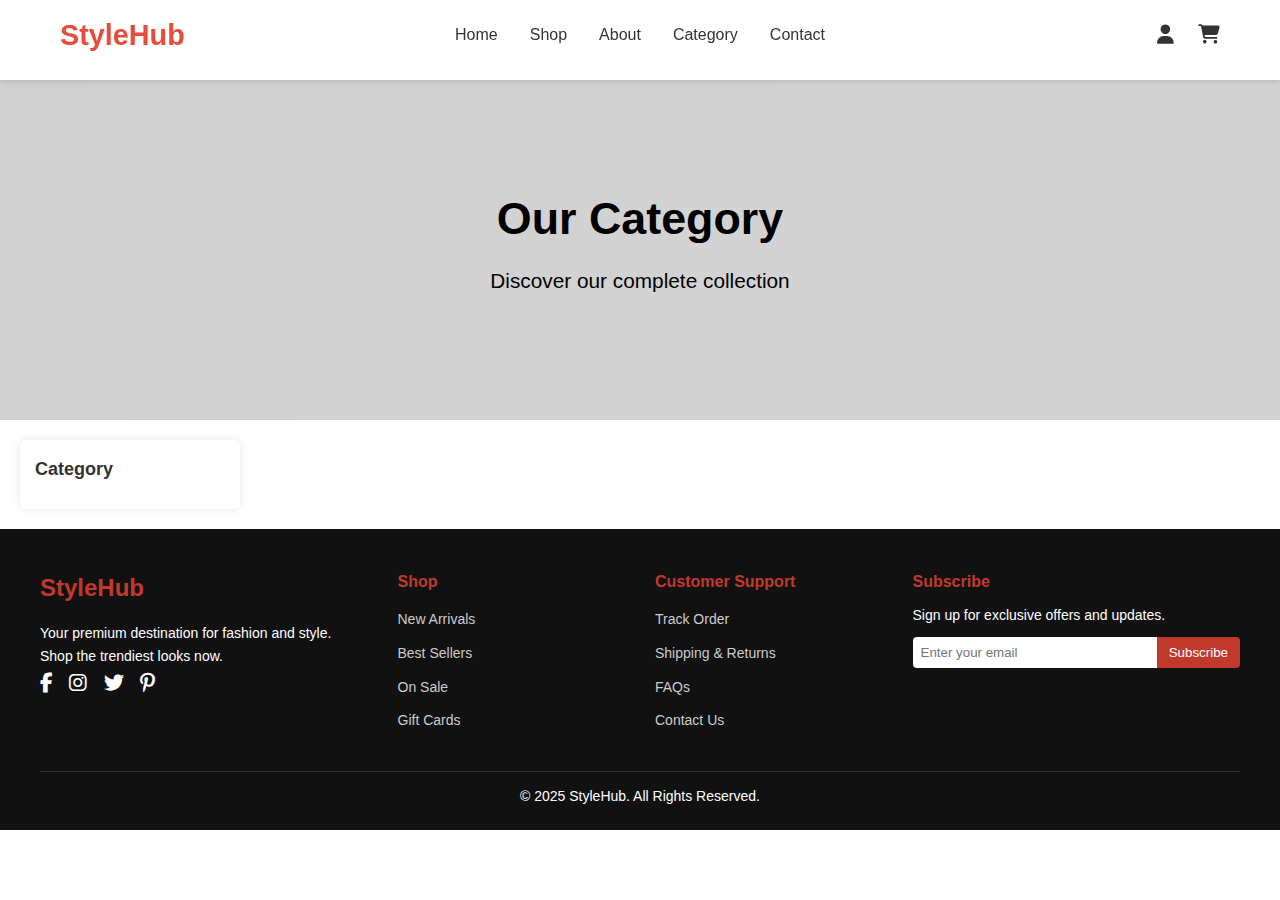
<file: category.html>
<!DOCTYPE html>
<html lang="en">
  <head>
    <meta charset="UTF-8" />
    <meta name="viewport" content="width=device-width, initial-scale=1.0" />
    <title>Categories</title>
    <link rel="stylesheet" href="header.css" />
    <link rel="stylesheet" href="category.css" />
    <link rel="stylesheet" href="footer.css" />
    <!-- FontAwesome CDN for icons -->
    <link
      rel="stylesheet"
      href="https://cdnjs.cloudflare.com/ajax/libs/font-awesome/6.4.0/css/all.min.css"
    />
  </head>
  <body>
    <!-- Navigation Bar -->
    <nav class="navbar">
      <div class="nav-container">
        <!-- Logo Section linking to home page -->
        <div class="nav-logo"><a href="index.html">StyleHub</a></div>

        <!-- Navigation Menu Links -->
        <div class="nav-menu" id="nav-menu">
          <a href="index.html" class="nav-link">Home</a>
          <a href="shop.html" class="nav-link">Shop</a>
          <a href="about.html" class="nav-link">About</a>
          <a href="category.html" class="nav-link">Category</a>
          <a href="contact.html" class="nav-link">Contact</a>
        </div>

        <!-- Icons for User Profile and Shopping Cart -->
        <div class="nav-icons">
          <a href="login.html" class="nav-icon"><i class="fas fa-user"></i></a>
          <a href="#" class="nav-icon cart-link">
            <i class="fas fa-shopping-cart"></i>
          </a>
        </div>

        <!-- Hamburger Menu for Mobile View -->
        <div class="hamburger" id="hamburger">
          <span class="bar"></span>
          <span class="bar"></span>
          <span class="bar"></span>
        </div>
      </div>
    </nav>

    <!-- Banner Section with Welcome Message about the company -->
    <section class="image-banner">
      <div class="banner-content">
        <h2>Our Category</h2>
        <p>Discover our complete collection</p>
      </div>
    </section>

    <!-- Main Content -->
    <div class="main">
      <div class="filterBox">
        <h2>Category</h2>
        <div class="CategoryList"></div>
      </div>

      <div class="product"></div>
    </div>

    <!-- Footer -->
    <footer class="footer">
      <div class="footer-container">
        <div class="footer-top">
          <div class="footer-brand">
            <h2 class="footer-title">StyleHub</h2>
            <p>
              Your premium destination for fashion and style. Shop the trendiest
              looks now.
            </p>
            <div class="social-links">
              <a href="#"><i class="fab fa-facebook-f"></i></a>
              <a href="#"><i class="fab fa-instagram"></i></a>
              <a href="#"><i class="fab fa-twitter"></i></a>
              <a href="#"><i class="fab fa-pinterest-p"></i></a>
            </div>
          </div>

          <div class="footer-links">
            <h4>Shop</h4>
            <ul>
              <li><a href="#">New Arrivals</a></li>
              <li><a href="#">Best Sellers</a></li>
              <li><a href="#">On Sale</a></li>
              <li><a href="#">Gift Cards</a></li>
            </ul>
          </div>

          <div class="footer-links">
            <h4>Customer Support</h4>
            <ul>
              <li><a href="#">Track Order</a></li>
              <li><a href="#">Shipping & Returns</a></li>
              <li><a href="#">FAQs</a></li>
              <li><a href="#">Contact Us</a></li>
            </ul>
          </div>

          <div class="footer-newsletter">
            <h4>Subscribe</h4>
            <p>Sign up for exclusive offers and updates.</p>
            <form id="newsletter-form">
              <input type="email" placeholder="Enter your email" required />
              <button type="submit">Subscribe</button>
            </form>
            <p id="subscribe-message"></p>
          </div>
        </div>
        <div class="footer-bottom">© 2025 StyleHub. All Rights Reserved.</div>
      </div>
    </footer>

    <!-- Toast Notification -->
    <div id="toast">Product has been added to the cart!</div>

    <script src="header.js"></script>
    <script src="category.js"></script>
    <script src="footer.js"></script>
  </body>
</html>
</file>
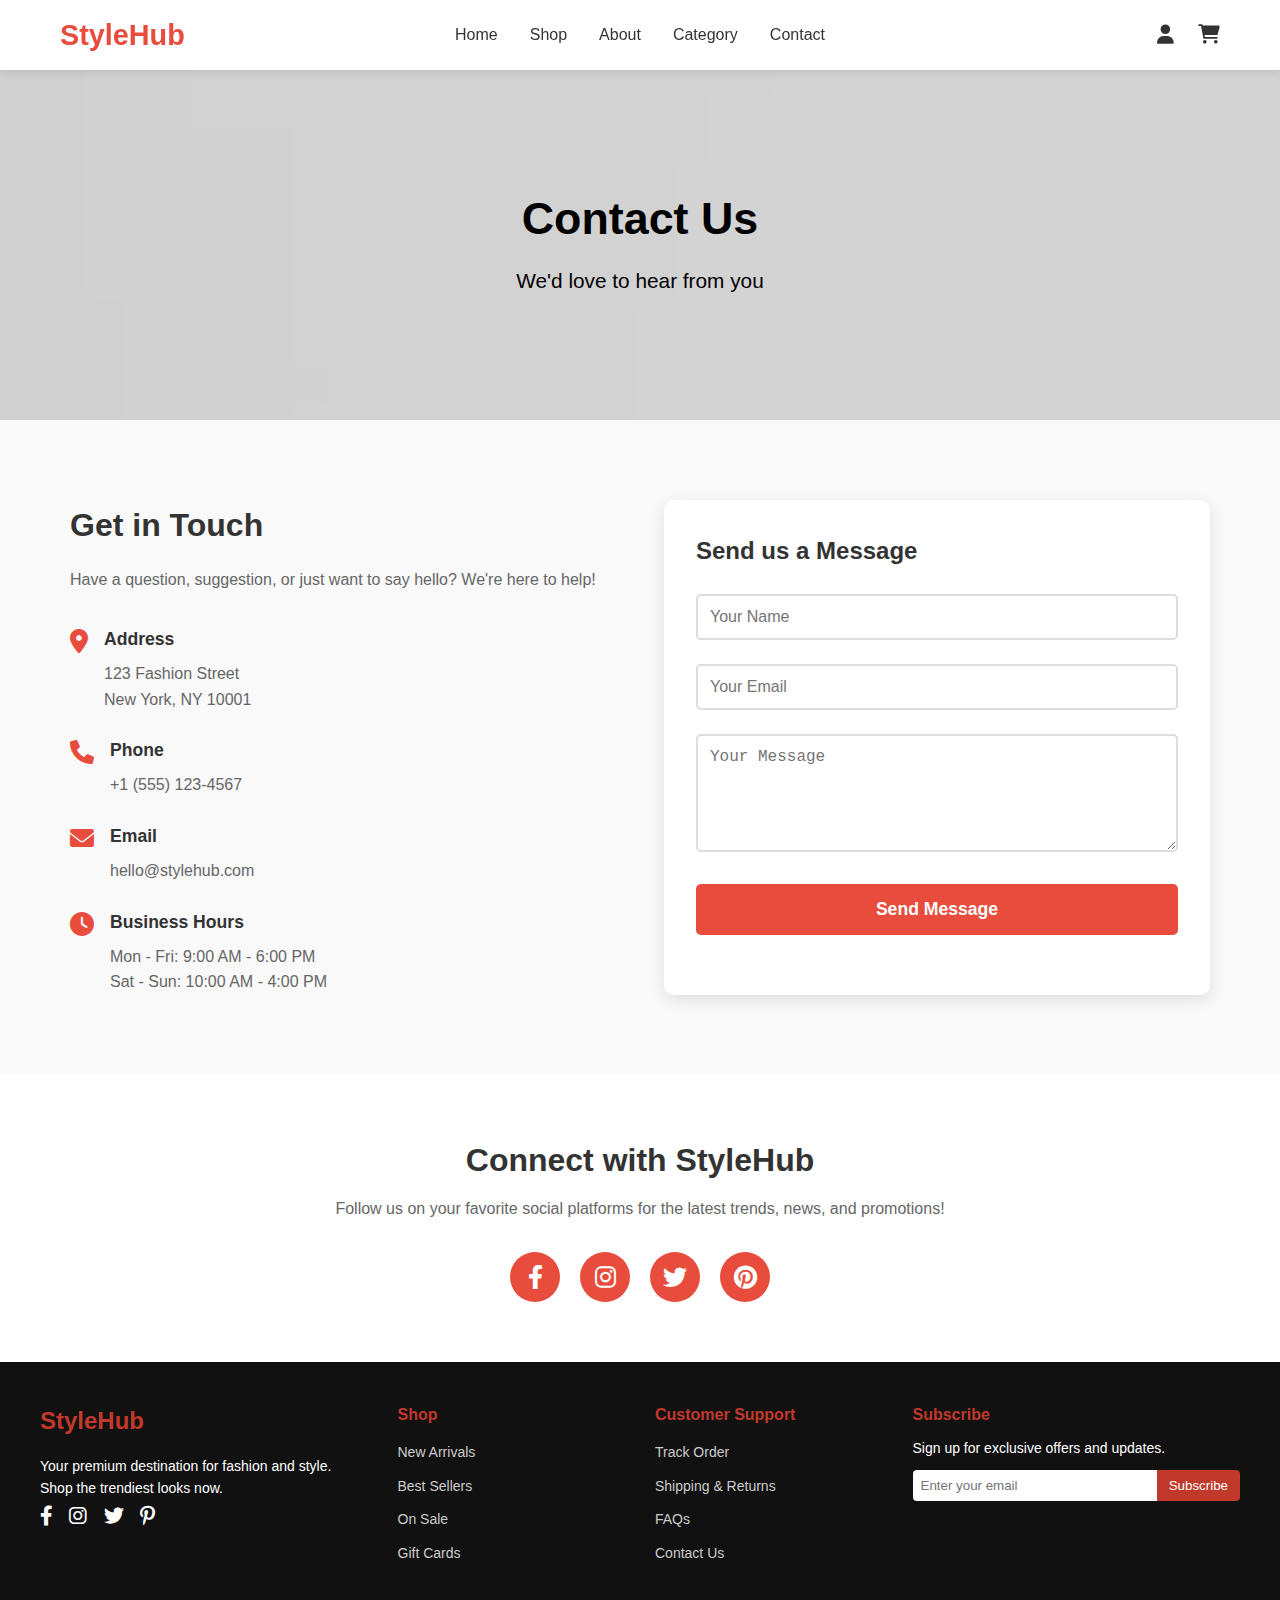
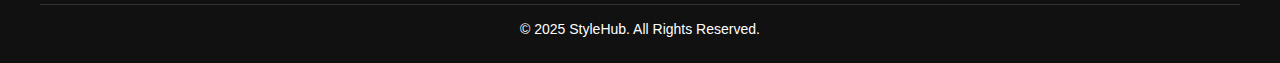
<file: contact.html>
<!DOCTYPE html>
<html lang="en">
  <head>
    <meta charset="UTF-8" />
    <meta name="viewport" content="width=device-width, initial-scale=1.0" />
    <title>Contact Us - StyleHub</title>

    <!-- CSS Links -->
    <link rel="stylesheet" href="header.css" />
    <link rel="stylesheet" href="contact.css" />
    <link rel="stylesheet" href="footer.css" />
    <!-- Font Awesome for icons -->
    <link
      href="https://cdnjs.cloudflare.com/ajax/libs/font-awesome/6.0.0/css/all.min.css"
      rel="stylesheet"
    />
  </head>
  <body>
    <!-- Navigation Bar -->
    <nav class="navbar">
      <div class="nav-container">
        <!-- Logo -->
        <div class="nav-logo"><a href="index.html">StyleHub</a></div>

        <!-- Navigation links -->
        <div class="nav-menu" id="nav-menu">
          <a href="index.html" class="nav-link">Home</a>
          <a href="shop.html" class="nav-link">Shop</a>
          <a href="about.html" class="nav-link">About</a>
          <a href="category.html" class="nav-link">Category</a>
          <a href="contact.html" class="nav-link">Contact</a>
        </div>

        <!-- Icons for user and shopping cart -->
        <div class="nav-icons">
          <a href="login.html" class="nav-icon"><i class="fas fa-user"></i></a>
          <a href="#" class="nav-icon cart-link">
            <i class="fas fa-shopping-cart"></i>
          </a>
        </div>

        <!-- Hamburger menu for mobile -->
        <div class="hamburger" id="hamburger">
          <span class="bar"></span>
          <span class="bar"></span>
          <span class="bar"></span>
        </div>
      </div>
    </nav>

    <!-- Banner Section -->
    <section class="image-banner">
      <div class="banner-content">
        <h2>Contact Us</h2>
        <p>We'd love to hear from you</p>
      </div>
    </section>

    <!-- Contact Section -->
    <section class="contact-section">
      <div class="container">
        <div class="contact-grid">
          <!-- Contact Info Section -->
          <div class="contact-info">
            <h2>Get in Touch</h2>
            <p>
              Have a question, suggestion, or just want to say hello? We're here
              to help!
            </p>

            <!-- Contact details with icons -->
            <div class="contact-details">
              <!-- Address -->
              <div class="contact-item">
                <i class="fas fa-map-marker-alt"></i>
                <div>
                  <h4>Address</h4>
                  <p>123 Fashion Street<br />New York, NY 10001</p>
                </div>
              </div>

              <!-- Phone -->
              <div class="contact-item">
                <i class="fas fa-phone"></i>
                <div>
                  <h4>Phone</h4>
                  <p>+1 (555) 123-4567</p>
                </div>
              </div>

              <!-- Email -->
              <div class="contact-item">
                <i class="fas fa-envelope"></i>
                <div>
                  <h4>Email</h4>
                  <p>hello@stylehub.com</p>
                </div>
              </div>

              <!-- Business Hours -->
              <div class="contact-item">
                <i class="fas fa-clock"></i>
                <div>
                  <h4>Business Hours</h4>
                  <p>
                    Mon - Fri: 9:00 AM - 6:00 PM<br />Sat - Sun: 10:00 AM - 4:00
                    PM
                  </p>
                </div>
              </div>
            </div>
          </div>

          <!-- Contact Form Section -->
          <div class="contact-form-container">
            <form class="contact-form" id="contact-form">
              <h3>Send us a Message</h3>

              <!-- Name input -->
              <div class="form-group">
                <input
                  type="text"
                  id="name"
                  name="name"
                  placeholder="Your Name"
                  required
                />
              </div>

              <!-- Email input -->
              <div class="form-group">
                <input
                  type="email"
                  id="email"
                  name="email"
                  placeholder="Your Email"
                  required
                />
              </div>

              <!-- Message textarea -->
              <div class="form-group">
                <textarea
                  id="message"
                  name="message"
                  placeholder="Your Message"
                  rows="5"
                  required
                ></textarea>
              </div>

              <!-- Submit button -->
              <button type="submit" class="submit-btn">Send Message</button>
            </form>
          </div>
        </div>
      </div>
    </section>

    <!-- Follow Us Section for social media -->
    <section class="follow-section">
      <div class="container">
        <h3>Connect with StyleHub</h3>
        <p>
          Follow us on your favorite social platforms for the latest trends,
          news, and promotions!
        </p>
        <div class="social-icons">
          <a href="https://facebook.com" target="_blank"
            ><i class="fab fa-facebook-f"></i
          ></a>
          <a href="https://instagram.com" target="_blank"
            ><i class="fab fa-instagram"></i
          ></a>
          <a href="https://twitter.com" target="_blank"
            ><i class="fab fa-twitter"></i
          ></a>
          <a href="https://pinterest.com" target="_blank"
            ><i class="fab fa-pinterest"></i
          ></a>
        </div>
      </div>
    </section>

    <!-- Footer Section -->
    <footer class="footer">
      <div class="footer-container">
        <!-- Footer Top Section: Brand and Links -->
        <div class="footer-top">
          <!-- Brand info and social links -->
          <div class="footer-brand">
            <h2 class="footer-title">StyleHub</h2>
            <p>
              Your premium destination for fashion and style. Shop the trendiest
              looks now.
            </p>
            <div class="social-links">
              <a href="#"><i class="fab fa-facebook-f"></i></a>
              <a href="#"><i class="fab fa-instagram"></i></a>
              <a href="#"><i class="fab fa-twitter"></i></a>
              <a href="#"><i class="fab fa-pinterest-p"></i></a>
            </div>
          </div>

          <!-- Shop links -->
          <div class="footer-links">
            <h4>Shop</h4>
            <ul>
              <li><a href="#">New Arrivals</a></li>
              <li><a href="#">Best Sellers</a></li>
              <li><a href="#">On Sale</a></li>
              <li><a href="#">Gift Cards</a></li>
            </ul>
          </div>

          <!-- Customer Support links -->
          <div class="footer-links">
            <h4>Customer Support</h4>
            <ul>
              <li><a href="#">Track Order</a></li>
              <li><a href="#">Shipping & Returns</a></li>
              <li><a href="#">FAQs</a></li>
              <li><a href="#">Contact Us</a></li>
            </ul>
          </div>

          <!-- Newsletter Subscription -->
          <div class="footer-newsletter">
            <h4>Subscribe</h4>
            <p>Sign up for exclusive offers and updates.</p>
            <form id="newsletter-form">
              <input type="email" placeholder="Enter your email" required />
              <button type="submit">Subscribe</button>
            </form>
            <!-- Message area for subscription status -->
            <p id="subscribe-message"></p>
          </div>
        </div>

        <!-- Footer Bottom Section -->
        <div class="footer-bottom">© 2025 StyleHub. All Rights Reserved.</div>
      </div>
    </footer>

    <!-- JavaScript Links -->
    <script src="header.js"></script>
    <script src="contact.js"></script>
    <script src="footer.js"></script>
  </body>
</html>
</file>
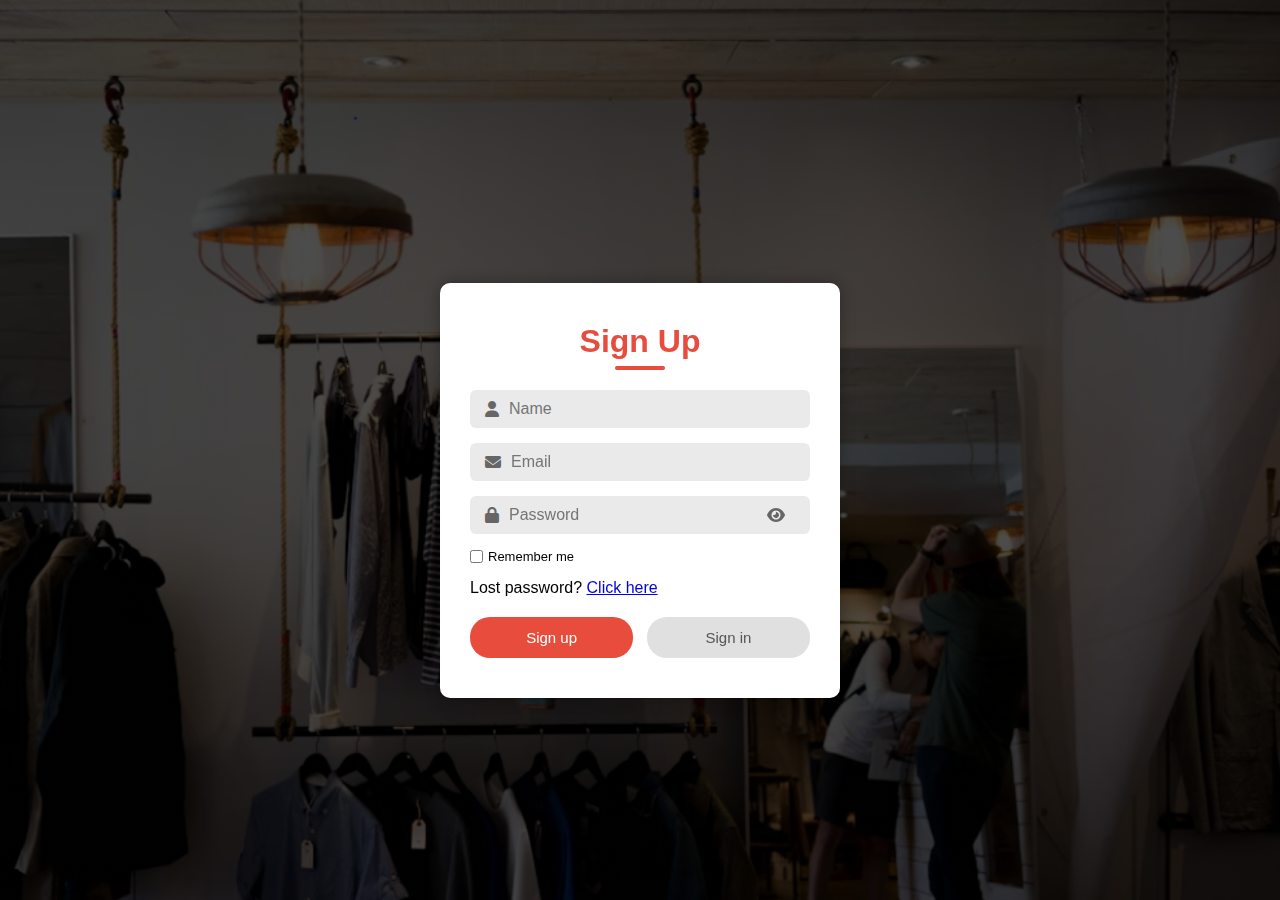
<file: login.html>
<!DOCTYPE html>
<html lang="en">
<head>
  <meta charset="UTF-8"/>
  <meta name="viewport" content="width=device-width, initial-scale=1.0"/>
  <title>Login - StyleHub</title>
  <link rel="stylesheet" href="login.css"/>
  <link rel="stylesheet" href="https://cdnjs.cloudflare.com/ajax/libs/font-awesome/6.5.0/css/all.min.css"/>
</head>
<body>

  <div class="container" id="loginFormContainer">
    <!-- Toast outside form box, but inside container -->
    <div class="toast" id="toast">This is a toast</div>
    
    <div class="form-box">
      <h1 id="title">Sign Up</h1>
      <form id="form" autocomplete="off">
        <div class="input-group">
          <div class="input-field" id="nameField">
            <i class="fa fa-user"></i>
            <input type="text" placeholder="Name" id="name" autocomplete="off" readonly onfocus="this.removeAttribute('readonly')" />
          </div>
          <div class="input-field">
            <i class="fa fa-envelope"></i>
            <input type="email" placeholder="Email" id="email" autocomplete="off" readonly onfocus="this.removeAttribute('readonly')" />
          </div>
          <div class="input-field">
            <i class="fa fa-lock"></i>
            <input type="password" placeholder="Password" id="password" autocomplete="new-password" readonly onfocus="this.removeAttribute('readonly')" />
            <i class="fa fa-eye toggle-password" onclick="togglePassword()"></i>
          </div>
          <div class="remember-me">
            <input type="checkbox" id="remember" />
            <label for="remember">Remember me</label>
          </div>
          <p>Lost password? <a href="#">Click here</a></p>
        </div>
        <div class="btn-field">
          <button type="button" id="signupBtn">Sign up</button>
          <button type="button" id="signinBtn" class="disable">Sign in</button>
        </div>
      </form>
    </div>
  </div>
  <script src="login.js"></script>
</body>
</html>
</file>
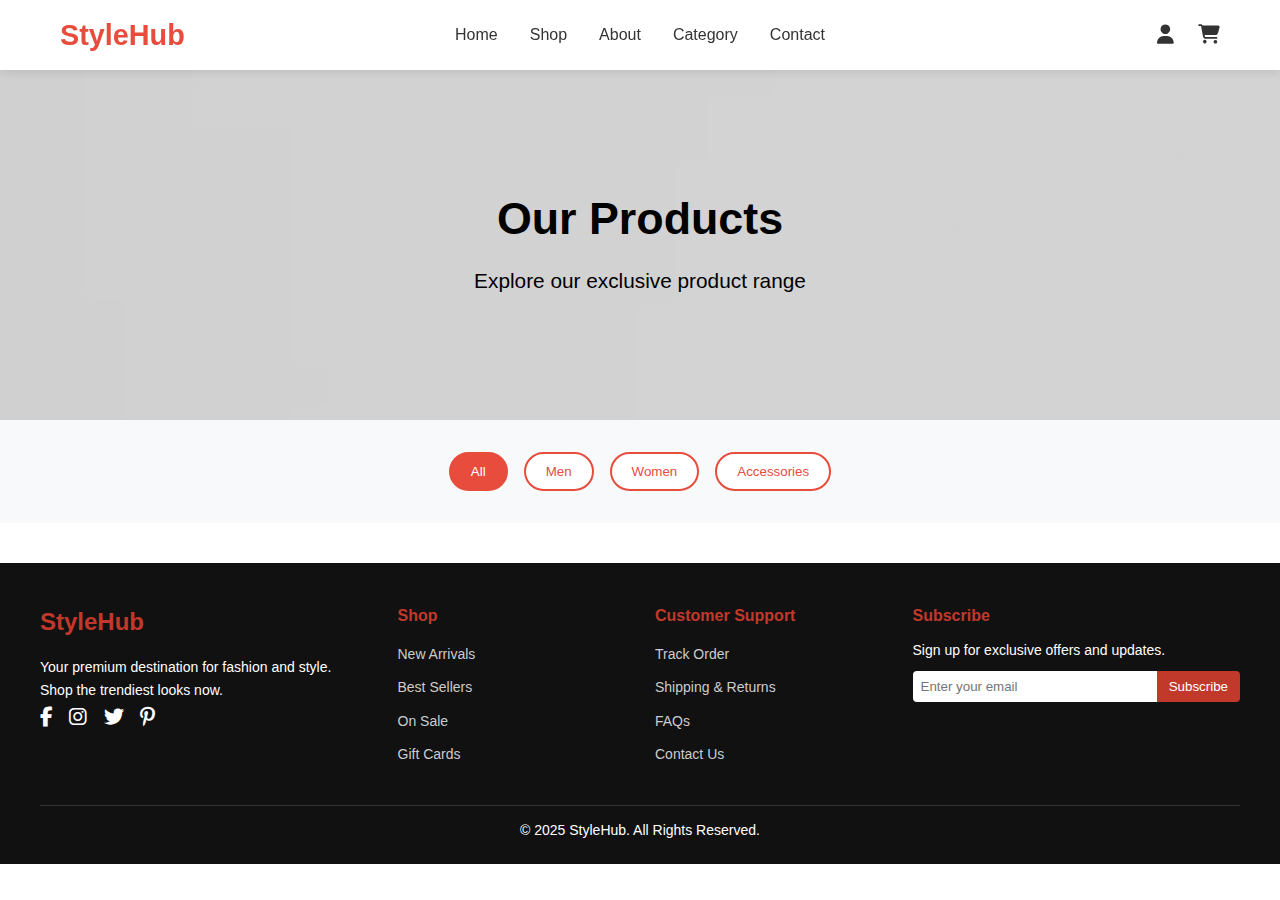
<file: shop.html>
<!DOCTYPE html>
<html lang="en">
  <head>
    <meta charset="UTF-8" />
    <meta name="viewport" content="width=device-width, initial-scale=1.0" />
    <title>Shop - StyleHub</title>
    <link rel="stylesheet" href="shop.css" />
    <link rel="stylesheet" href="header.css">
    <link rel="stylesheet" href="footer.css" />
    <!-- FontAwesome CDN for icons -->
    <link
      rel="stylesheet"
      href="https://cdnjs.cloudflare.com/ajax/libs/font-awesome/6.4.0/css/all.min.css"
    />
  </head>
  <body>
    <!-- Navigation Bar -->
    <nav class="navbar">
      <div class="nav-container">
        <!-- Logo Section linking to home page -->
        <div class="nav-logo"><a href="index.html">StyleHub</a></div>

        <!-- Navigation Menu Links -->
        <div class="nav-menu" id="nav-menu">
          <a href="index.html" class="nav-link">Home</a>
          <a href="shop.html" class="nav-link">Shop</a>
          <a href="about.html" class="nav-link">About</a>
          <a href="category.html" class="nav-link">Category</a>
          <a href="contact.html" class="nav-link">Contact</a>
        </div>

        <!-- Icons for User Profile and Shopping Cart -->
        <div class="nav-icons">
          <a href="login.html" class="nav-icon"><i class="fas fa-user"></i></a>
          <a href="#" class="nav-icon cart-link">
            <i class="fas fa-shopping-cart"></i>
          </a>
        </div>

        <!-- Hamburger Menu for Mobile View -->
        <div class="hamburger" id="hamburger">
          <span class="bar"></span>
          <span class="bar"></span>
          <span class="bar"></span>
        </div>
      </div>
    </nav>
    <!-- Banner Section with Welcome Message about the company -->
    <section class="image-banner">
      <div class="banner-content">
        <h2>Our Products</h2>
        <p>Explore our exclusive product range</p>
      </div>
    </section>

    <!-- Filters -->
    <section class="filters">
      <div class="filter-buttons">
        <button class="filter-btn active" data-filter="all">All</button>
        <button class="filter-btn" data-filter="men">Men</button>
        <button class="filter-btn" data-filter="women">Women</button>
        <button class="filter-btn" data-filter="accessories">
          Accessories
        </button>
      </div>
    </section>

    <!-- Product Listing -->
    <div class="main">
      <div class="product">
        <!-- Products will be inserted here -->
      </div>
    </div>

    <!-- Footer -->
    <footer class="footer">
      <div class="footer-container">
        <div class="footer-top">
          <div class="footer-brand">
            <h2 class="footer-title">StyleHub</h2>
            <p>
              Your premium destination for fashion and style. Shop the trendiest
              looks now.
            </p>
            <div class="social-links">
              <a href="#"><i class="fab fa-facebook-f"></i></a>
              <a href="#"><i class="fab fa-instagram"></i></a>
              <a href="#"><i class="fab fa-twitter"></i></a>
              <a href="#"><i class="fab fa-pinterest-p"></i></a>
            </div>
          </div>

          <div class="footer-links">
            <h4>Shop</h4>
            <ul>
              <li><a href="#">New Arrivals</a></li>
              <li><a href="#">Best Sellers</a></li>
              <li><a href="#">On Sale</a></li>
              <li><a href="#">Gift Cards</a></li>
            </ul>
          </div>

          <div class="footer-links">
            <h4>Customer Support</h4>
            <ul>
              <li><a href="#">Track Order</a></li>
              <li><a href="#">Shipping & Returns</a></li>
              <li><a href="#">FAQs</a></li>
              <li><a href="#">Contact Us</a></li>
            </ul>
          </div>

          <div class="footer-newsletter">
            <h4>Subscribe</h4>
            <p>Sign up for exclusive offers and updates.</p>
            <form id="newsletter-form">
              <input type="email" placeholder="Enter your email" required />
              <button type="submit">Subscribe</button>
            </form>
            <p id="subscribe-message"></p>
          </div>
        </div>
        <div class="footer-bottom">© 2025 StyleHub. All Rights Reserved.</div>
      </div>
    </footer>

    <!-- Toast Notification -->
    <div id="toast" class="toast">
      <i class="fas fa-check-circle toast-icon"></i>
      Product has been added to the cart!
    </div>

    <!-- JS -->
    <script src="header.js"></script>
    <script src="shop.js"></script>
    <script src="footer.js"></script>
  </body>
</html>
</file>
<file: styles.css>

</file>
<file: footer.css>
/* Footer Styles */

/* Main footer container */
.footer {
  background-color: #111;           
  color:  #fff;                    
  padding: 40px 20px 10px;          /* Top, horizontal, and bottom padding */
  font-family: 'Segoe UI', sans-serif; 
}

/* Footer title styling */
.footer-title {
  font-size: 24px;                 
  font-weight: bold;               
  color:  #c0392b;                
  margin-bottom: 15px;              
}

/* Container to center footer content and limit width */
.footer-container {
  max-width: 1200px;
  margin: auto;                  
}

/* Top section of footer with flexbox layout */
.footer-top {
  display: flex;                  
  flex-wrap: wrap;                 
  justify-content: space-between; 
  gap: 30px;                      
}

/* Footer brand area (logo/description) */
.footer-brand {
  flex: 1 1 250px;                
}

/* Paragraph inside brand section */
.footer-brand p {
  font-size: 14px;
  line-height: 1.6;               
}

/* Social media links container */
.social-links a {
  color: #fff;                  
  margin-right: 12px;           
  font-size: 20px;                
  transition: color 0.3s;        
}

/* Hover effect for social links */
.social-links a:hover {
  color:  #c0392b;             
}

/* Footer navigation links area */
.footer-links {
  flex: 1 1 150px;              
}

/* Heading inside footer links */
.footer-links h4 {
  margin-bottom: 12px;
  font-size: 16px;
  color:  #c0392b;             
}

/* Remove default list styles */
.footer-links ul {
  list-style: none;
  padding: 0;
}

/* Spacing between list items */
.footer-links li {
  margin-bottom: 8px;
}

/* Link styling inside footer links */
.footer-links a {
  color: #ccc;                 
  text-decoration: none;        
  font-size: 14px;
  transition: color 0.3s;      
}

/* Hover effect for footer links */
.footer-links a:hover {
  color: #fff;                
}

/* Newsletter signup section */
.footer-newsletter {
  flex: 1 1 250px;              
}

/* Heading for newsletter */
.footer-newsletter h4 {
  margin-bottom: 10px;
  color:  #c0392b;            
}

/* Paragraph inside newsletter */
.footer-newsletter p {
  font-size: 14px;
  margin-bottom: 10px;
}

/* Newsletter form container - horizontal layout */
.footer-newsletter form {
  display: flex;
}

/* Email input styling */
.footer-newsletter input[type="email"] {
  flex: 1;                     
  padding: 8px;
  border: none;
  border-radius: 4px 0 0 4px; /* Rounded corners on left side */
}

/* Submit button styling */
.footer-newsletter button {
  padding: 8px 12px;
  border: none;
  background-color:  #c0392b;  
  color: #fff;                
  border-radius: 0 4px 4px 0; /* Rounded corners on right side */
  cursor: pointer;             
  transition: background 0.3s;
}

/* Button hover color (same as normal here, but can be changed if needed) */
.footer-newsletter button:hover {
  background-color:  #c0392b;
}

/* Bottom footer area with copyright or other info */
.footer-bottom {
  text-align: center;          
  border-top: 1px solid #333;  
  padding: 10px 0;
  margin-top: 30px;
  font-size: 14px;
  line-height: 2;
  width: 100%;
}

/* Subscription success message styling */
#subscribe-message {
  color: green;                
}

/* Responsive styles for tablets and smaller devices */
@media (max-width: 768px) {
  /* Stack footer-top elements vertically and center */
  .footer-top {
    flex-direction: column;
    align-items: center;
    text-align: center;
  }

  /* Make each footer section take full width */
  .footer-brand,
  .footer-links,
  .footer-newsletter {
    flex: 1 1 100%;
    max-width: 100%;
  }

  /* Stack newsletter form vertically */
  .footer-newsletter form {
    flex-direction: column;
  }

  /* Make email input full width with rounded corners all around */
  .footer-newsletter input[type="email"] {
    border-radius: 4px;
    margin-bottom: 10px;
  }

  /* Button with full rounded corners */
  .footer-newsletter button {
    border-radius: 4px;
  }

  /* Center social links and add top margin */
  .social-links {
    justify-content: center;
    margin-top: 10px;
  }

  /* Adjust footer bottom padding and font size */
  .footer-bottom {
    padding: 10px;
    font-size: 13px;
  }
}
</file>
<file: category.css>
* {
  margin: 0;
  padding: 0;
  box-sizing: border-box;
  font-family: sans-serif;
}

body {
  background-color: #f4f4f4;
  overflow-x: hidden;
}

/* ===== Fixed Header ===== */
.navbar {
  position: fixed;
  top: 0;
  width: 100%;
  height: 80px;
  z-index: 999;
  background-color: #fff;
  box-shadow: 0 2px 5px rgba(0, 0, 0, 0.1);
}
/* Example fixed header (you might already have this in your header.css) */
header {
  position: fixed;
  top: 0;
  left: 0;
  width: 100%;
  height: 60px; /* Example height */
  background-color: white;
  z-index: 1000;
}

/* Body spacing to push content below header */
body {
  padding-top: 60px; /* Same as header height */
  margin: 0;
  font-family: "Arial", sans-serif;
  background-color: #fff;
  color: #333;
}

/* Banner Section */
.image-banner {
  position: relative;
  background-image: url("assets/images/bannner.PNG");
  background-size: cover;
  background-position: center;
  height: 40vh;
  display: flex;
  justify-content: center;
  align-items: center;
  text-align: center;
  margin: 0;
  padding: 0;
}

/* Overlay on banner for shading */
.image-banner::before {
  content: "";
  position: absolute;
  top: 0;
  left: 0;
  width: 100%;
  height: 100%;
  background-color: rgba(189, 187, 187, 0.6);
  z-index: 1;
}

/* Banner text container */
.banner-content {
  position: relative;
  z-index: 2;
  padding: 14px;
  color: black;
  display: flex;
  flex-direction: column;
  align-items: center;
}

/* Banner Heading */
.banner-content h2 {
  font-size: 2.8rem;
  margin-bottom: 10px;
}

/* Banner Paragraph */
.banner-content p {
  font-size: 1.3rem;
}


/* ===== Layout ===== */
.main {
  display: flex;
  max-width: 1320px;
  margin: 0 auto;
  gap: 20px;
  flex-wrap: wrap;
  padding: 20px;
}

/* ===== Sidebar Filter ===== */
.filterBox {
  width: 220px;
  background-color: #fff;
  padding: 15px;
  box-shadow: 0 0 8px rgba(0, 0, 0, 0.1);
  border-radius: 6px;
  flex-shrink: 0;
}

.filterBox h2 {
  margin-bottom: 10px;
  font-size: 18px;
}

.CategoryList label {
  display: flex;
  align-items: center;
  gap: 10px;
  padding: 8px 0;
  font-size: 15px;
  border-bottom: 1px solid #ddd;
  cursor: pointer;
}

.CategoryList input[type="checkbox"] {
  appearance: none;
  height: 18px;
  width: 18px;
  border: 2px solid #aaa;
  border-radius: 4px;
  background-color: #fff;
  position: relative;
  cursor: pointer;
  transition: 0.2s ease;
}

.CategoryList input[type="checkbox"]:checked {
  background-color: black;
  border-color: black;
}

.CategoryList input[type="checkbox"]:checked::after {
  content: '';
  position: absolute;
  top: 2px;
  left: 5px;
  width: 5px;
  height: 10px;
  border: solid #fff;
  border-width: 0 2px 2px 0;
  transform: rotate(45deg);
}

/* ===== Products ===== */
.product {
  flex: 1;
  display: flex;
  flex-wrap: wrap;
  gap: 20px;
}

.productItems {
  width: calc(33.33% - 13.33px);
  background: #fff;
  border-radius: 8px;
  box-shadow: 0px 0px 10px 2px #ccc;
  overflow: hidden;
  display: flex;
  flex-direction: column;
  justify-content: space-between;
  transition: transform 0.3s ease, box-shadow 0.3s ease;
  cursor: pointer;
}

.productItems:hover {
  transform: translateY(-8px);
  box-shadow: 0px 8px 20px rgba(0, 0, 0, 0.2);
}

.productItems img {
  width: 100%;
  height: 200px;
  object-fit: contain;
  background-color: #fff;
  padding: 10px;
}

.productItems p,
.productItems h3 {
  padding: 10px;
}

.productItems h4 {
  padding: 10px;
  border-bottom: 1px solid #ccc;
}

/* ===== Add to Cart Button ===== */
.add-to-cart {
  margin: 10px;
  padding: 10px;
  background-color: #e74c3c;
  border: none;
  color: white;
  font-weight: bold;
  cursor: pointer;
  border-radius: 5px;
  transition: background-color 0.3s ease;
}

.add-to-cart:hover {
  background-color: #d35400;
}

/* ===== Toast ===== */
#toast {
  visibility: hidden;
  min-width: 250px;
  background-color: black;
  color: white;
  text-align: center;
  border-radius: 6px;
  padding: 16px;
  position: fixed;
  z-index: 9999;
  left: 50%;
  bottom: 30px;
  transform: translateX(-50%);
  font-size: 16px;
  box-shadow: 0 0 10px rgba(0,0,0,0.2);
  transition: visibility 0s, opacity 0.5s ease-in-out;
  opacity: 0;
}

#toast.show {
  visibility: visible;
  opacity: 1;
}

/* ===== Responsive ===== */
@media (max-width: 992px) {
  .productItems {
    width: calc(50% - 10px);
  }
}

@media (max-width: 768px) {
  .main {
    flex-direction: column;
  }

  .filterBox {
    width: 100%;
    margin-bottom: 20px;
  }

  .productItems {
    width: 100%;
  }

  .banner-content h2 {
    font-size: 2.2rem;
  }

  .banner-content p {
    font-size: 1.1rem;
  }
}


/* ===== Notification popup ===== */
.notification {
  position: fixed;
  top: 90px;
  right: 20px;
  background: #e74c3c;
  color: white;
  padding: 15px 20px;
  border-radius: 5px;
  box-shadow: 0 5px 15px rgba(0,0,0,0.2);
  z-index: 10000;
  transform: translateX(100%);
  transition: transform 0.3s ease;
}

/* ===== Back to top button ===== */
#backToTopBtn {
  position: fixed;
  bottom: 40px;
  right: 40px;
  width: 45px;
  height: 45px;
  background-color: #e74c3c;
  color: white;
  border: none;
  border-radius: 50%;
  cursor: pointer;
  display: none;
  align-items: center;
  justify-content: center;
  box-shadow: 0 3px 6px rgba(0,0,0,0.3);
  z-index: 10000;
  transition: opacity 0.3s ease;
  font-size: 24px;
}

#backToTopBtn:hover {
  background-color: #c0392b;
}
</file>
<file: contact.css>
/* ====== Contact Page Styles ====== */

* {
  box-sizing: border-box;
  margin: 0;
  padding: 0;
}

/* Body styles */
body {
  font-family: "Segoe UI", Tahoma, Geneva, Verdana, sans-serif;
  overflow-x: hidden; 
  background-color: #f9f9f9;
  padding-top: 60px; 
}

/* Banner with background image */
.image-banner {
  position: relative;
  background-image: url("assets/images/bannner.PNG");
  background-size: cover; 
  background-position: center;
  height: 40vh; 
  display: flex;
  justify-content: center;
  align-items: center;
  text-align: center;
  color: black;
  max-width: 100%; 
}

/* Dark overlay on banner */
.image-banner::before {
  content: "";
  position: absolute;
  top: 0;
  left: 0;
  width: 100%;
  height: 100%;
  background-color: rgba(189, 187, 187, 0.6); 
  z-index: 1;
}

/* Text on banner */
.banner-content {
  position: relative;
  z-index: 2; /* On top of overlay */
  padding: 14px;
  color: black;
  display: flex;
  flex-direction: column;
  align-items: center;
  max-width: 100%;
  box-sizing: border-box;
}

/* Banner title */
.banner-content h2 {
  font-size: 2.8rem;
  margin-bottom: 10px;
  word-wrap: break-word;
}

/* Banner paragraph */
.banner-content p {
  font-size: 1.3rem;
  word-wrap: break-word;
}

/* Contact section padding */
.contact-section {
  padding: 80px 40px;
  max-width: 100%;
  box-sizing: border-box;
}

/* Two columns for contact info and form */
.contact-grid {
  display: grid;
  grid-template-columns: 1fr 1fr; /* Two equal columns */
  gap: 3rem;
  padding-left: 30px;
  padding-right: 30px;
  max-width: 100%;
  box-sizing: border-box;
  overflow-wrap: break-word;
}

/* Contact info styles */
.contact-info h2 {
  font-size: 2rem;
  margin-bottom: 1rem;
  color: #333;
}

.contact-info > p {
  margin-bottom: 2rem;
  color: #666;
  line-height: 1.6;
  overflow-wrap: break-word;
}

/* Contact details list */
.contact-details {
  display: flex;
  flex-direction: column;
  gap: 1.5rem;
}

/* Each contact item: icon + text */
.contact-item {
  display: flex;
  align-items: flex-start;
  gap: 1rem;
  word-wrap: break-word;
}

/* Icon style */
.contact-item i {
  font-size: 1.5rem;
  color: #e74c3c; /* Red */
  margin-top: 0.25rem;
  flex-shrink: 0;
}

/* Contact item heading */
.contact-item h4 {
  font-size: 1.1rem;
  margin-bottom: 0.5rem;
  color: #333;
}

/* Contact item paragraph */
.contact-item p {
  color: #666;
  line-height: 1.6;
}

/* Contact form container */
.contact-form-container {
  background: white;
  padding: 2rem;
  border-radius: 10px;
  box-shadow: 0 5px 15px rgba(0, 0, 0, 0.1);
  max-width: 100%;
  box-sizing: border-box;
}

/* Form title */
.contact-form h3 {
  font-size: 1.5rem;
  margin-bottom: 1.5rem;
  color: #333;
}

/* Spacing for form groups */
.form-group {
  margin-bottom: 1.5rem;
}

/* Inputs and textareas style */
.form-group input,
.form-group textarea {
  width: 100%;
  padding: 12px;
  border: 2px solid #ddd;
  border-radius: 5px;
  font-size: 1rem;
  transition: border-color 0.3s ease;
  box-sizing: border-box;
  resize: vertical;
}

/* Focus style */
.form-group input:focus,
.form-group textarea:focus {
  outline: none;
  border-color: #e74c3c;
}

/* Submit button */
.submit-btn {
  width: 100%;
  background: #e74c3c;
  color: white;
  padding: 15px;
  border: none;
  border-radius: 5px;
  font-size: 1.1rem;
  font-weight: bold;
  cursor: pointer;
  transition: background 0.3s ease;
}

/* Button hover */
.submit-btn:hover {
  background: #c0392b;
}

/* ===== Responsive: tablets and smaller ===== */
@media (max-width: 768px) {
  .contact-grid {
    grid-template-columns: 1fr; /* One column */
    padding-left: 10px;
    padding-right: 10px;
    gap: 1.5rem;
  }

  .contact-section {
    padding: 30px 10px;
  }

  .contact-form-container {
    padding: 1.5rem;
  }

  .image-banner {
    height: 30vh;
    background-position: center;
  }

  .banner-content {
    padding: 10px;
    text-align: center;
  }

  .banner-content h2 {
    font-size: 1.8rem;
    line-height: 1.4;
  }

  .banner-content p {
    font-size: 1rem;
    margin-top: 5px;
  }
}

/* ===== Responsive: phones ===== */
@media (max-width: 480px) {
  body {
    padding-top: 40px;
  }

  .banner-content h2 {
    font-size: 1.3rem;
  }

  .banner-content p {
    font-size: 0.85rem;
  }

  .image-banner {
    height: 25vh;
    padding: 10px;
  }

  .form-group input,
  .form-group textarea {
    font-size: 0.95rem;
    padding: 10px;
  }

  .submit-btn {
    padding: 12px;
    font-size: 1rem;
  }

  /* Add padding for mobile screens */
  .contact-section {
    padding-left: 20px;
    padding-right: 20px;
  }

  .contact-grid {
    padding-left: 15px;
    padding-right: 15px;
  }

  .contact-form-container {
    padding-left: 15px;
    padding-right: 15px;
  }

  .follow-section {
    padding-left: 20px;
    padding-right: 20px;
  }
}


/* ===== Notification popup ===== */
.notification {
  position: fixed;
  top: 90px;
  right: 20px;
  background: #e74c3c;
  color: white;
  padding: 15px 20px;
  border-radius: 5px;
  box-shadow: 0 5px 15px rgba(0,0,0,0.2);
  z-index: 10000;
  transform: translateX(100%);
  transition: transform 0.3s ease;
}

/* ===== Back to top button ===== */
#backToTopBtn {
  position: fixed;
  bottom: 40px;
  right: 40px;
  width: 45px;
  height: 45px;
  background-color: #e74c3c;
  color: white;
  border: none;
  border-radius: 50%;
  cursor: pointer;
  display: none;
  align-items: center;
  justify-content: center;
  box-shadow: 0 3px 6px rgba(0,0,0,0.3);
  z-index: 10000;
  transition: opacity 0.3s ease;
  font-size: 24px;
}

#backToTopBtn:hover {
  background-color: #c0392b;
}

/* ===== Follow us section ===== */
.follow-section {
  text-align: center;
  padding: 60px 20px;
  background-color: #fff;
}

.follow-section h3 {
  font-size: 2rem;
  margin-bottom: 10px;
  color: #333;
}

.follow-section p {
  color: #666;
  margin-bottom: 30px;
}

.social-icons {
  display: flex;
  justify-content: center;
  gap: 20px;
  flex-wrap: wrap;
}

.social-icons a {
  width: 50px;
  height: 50px;
  display: flex;
  align-items: center;
  justify-content: center;
  text-decoration: none;
  background-color: #e74c3c;
  color: #fff;
  font-size: 1.5rem;
  border-radius: 50%;
  transition: background-color 0.3s ease;
}

.social-icons a:hover {
  background-color: #c0392b;
}

/* ===== Mobile scroll fix ===== */

/* Prevent horizontal scrolling */
html, body {
  max-width: 100vw;
  overflow-x: hidden;
}

/* Make images and videos fit inside screen */
img, video, iframe, embed, object {
  max-width: 100%;
  height: auto;
}
</file>
<file: login.css>
* {
  margin: 0;
  padding: 0;
  box-sizing: border-box;
  font-family: "Poppins", sans-serif;
}

body, html {
  height: 100%;
}

.container {
  display: flex;
  justify-content: center;
  align-items: center;
  padding-top: 80px;
  width: 100%;
  height: 100vh;
  position: fixed;
  top: 0;
  left: 0;
  z-index: 999;
  background: linear-gradient(rgba(0,0,0,0.7), rgba(0,0,0,0.7)),
    url("assets/images/about-image.png") center/cover no-repeat;
  flex-direction: column;
}

.toast {
  background-color: #e74c3c;
  color: white;
  padding: 12px 24px;
  border-radius: 8px;
  margin-bottom: 20px;
  font-size: 16px;
  font-weight: 500;
  display: none;
  animation: fadeInOut 2s ease;
}

@keyframes fadeInOut {
  0% { opacity: 0; transform: translateY(-20px); }
  10% { opacity: 1; transform: translateY(0); }
  90% { opacity: 1; transform: translateY(0); }
  100% { opacity: 0; transform: translateY(-20px); }
}

.form-box {
  background: white;
  padding: 40px 30px;
  border-radius: 10px;
  box-shadow: 0 0 15px rgba(0,0,0,0.3);
  width: 100%;
  max-width: 400px;
  position: relative;
}

.form-box h1 {
  text-align: center;
  margin-bottom: 30px;
  color: #e74c3c;
  position: relative;
}

.form-box h1::after {
  content: "";
  height: 4px;
  width: 50px;
  background: #e74c3c;
  position: absolute;
  bottom: -10px;
  left: 50%;
  transform: translateX(-50%);
  border-radius: 2px;
}

.input-group {
  display: flex;
  flex-direction: column;
  gap: 15px;
}

.input-field {
  display: flex;
  align-items: center;
  background: #eaeaea;
  border-radius: 6px;
  padding: 10px 15px;
  position: relative;
}

.input-field i {
  color: #666;
  margin-right: 10px;
}

.input-field input {
  border: none;
  background: none;
  outline: none;
  flex: 1;
  font-size: 16px;
  color: #333;
}

.toggle-password {
  position: absolute;
  right: 15px;
  cursor: pointer;
  color: #888;
}

.remember-me {
  display: flex;
  align-items: center;
  font-size: 13px;
  gap: 5px;
}

.btn-field {
  display: flex;
  justify-content: space-between;
  margin-top: 20px;
}

.btn-field button {
  flex-basis: 48%;
  padding: 12px 0;
  background: #e74c3c;
  color: white;
  border: none;
  border-radius: 20px;
  cursor: pointer;
  font-size: 15px;
}

.btn-field button.disable {
  background: #e0e0e0;
  color: #555;
}


/* Responsive Design */

@media (max-width: 768px) {
  .container {
    padding: 20px 10px;
    align-items: flex-start;
    padding-top: 60px;
  }

  .form-box {
    padding: 25px 20px;
    width: 100%;
    max-width: 100%;
    box-shadow: none;
    border-radius: 10px;
  }

  .form-box h1 {
    font-size: 24px;
  }

  .input-field {
    padding: 8px 12px;
  }

  .input-field input {
    font-size: 14px;
  }

  .btn-field {
    flex-direction: column;
    gap: 10px;
  }

  .btn-field button {
    width: 100%;
    flex-basis: 100%;
  }

  .toast {
    font-size: 14px;
    padding: 10px 18px;
    text-align: center;
    max-width: 90%;
  }
}

@media (max-width: 480px) {
  .form-box {
    padding: 20px 15px;
  }

  .form-box h1 {
    font-size: 22px;
  }

  .input-field {
    padding: 7px 10px;
  }

  .toggle-password {
    right: 10px;
  }

  .remember-me {
    font-size: 12px;
  }

  .btn-field button {
    font-size: 14px;
    padding: 10px 0;
  }
}
</file>
<file: header.css>
/* ===========================
   Global Reset & Base Styles
   =========================== */
* {
  margin: 0;
  padding: 0;
  box-sizing: border-box;
}

body {
  font-family: "Arial", sans-serif;
  line-height: 1.6;
  color: #333;
  background-color: #fff;
}

/* ===========================
   Navbar Styles
   =========================== */
.navbar {
  background: #fff;
  box-shadow: 0 2px 10px rgba(0, 0, 0, 0.1);
  position: fixed;
  top: 0;
  width: 100%;
  z-index: 1000;
}

.nav-container {
  max-width: 1200px;
  margin: 0 auto;
  padding: 0 20px;
  display: flex;
  justify-content: space-between;
  align-items: center;
  height: 70px;
  position: relative;
}

/* Logo */
.nav-logo a {
  font-size: 1.8rem;
  font-weight: bold;
  color: #e74c3c;
  text-decoration: none;
}

/* Navigation Menu */
.nav-menu {
  display: flex;
  align-items: center;
  gap: 2rem;
  position: absolute;
  left: 50%;
  transform: translateX(-50%);
}

.nav-link {
  text-decoration: none;
  color: #333;
  font-weight: 500;
  transition: color 0.3s ease;
  position: relative;
}

.nav-link:hover,
.nav-link.active {
  color: #e74c3c;
}

/* Icons (cart, user, etc.) */
.nav-icons {
  display: flex;
  align-items: center;
  gap: 1.5rem;
}

.nav-icon {
  position: relative;
  color: #333;
  font-size: 1.2rem;
  text-decoration: none;
  transition: color 0.3s ease;
}

.nav-icon:hover,
.nav-icon.active {
  color: #e74c3c;
}

/* Hamburger Menu */
.hamburger {
  cursor: pointer;
  display: none;
  flex-direction: column;
  gap: 5px;
  z-index: 1100;
  position: relative;
}

.hamburger .bar {
  width: 25px;
  height: 3px;
  background-color: #000;
  border-radius: 2px;
}

/* ===========================
   Responsive Styles
   =========================== */
@media (max-width: 768px) {
  /* Show hamburger on mobile */
  .hamburger {
    display: flex;
  }

  /* Mobile menu styles */
  .nav-menu {
    display: none;
    flex-direction: column;
    background-color: #fff;
    position: absolute;
    top: 70px;
    left: 0;
    width: 100%;
    padding: 20px 0;
    box-shadow: 0 2px 10px rgba(0, 0, 0, 0.1);
    gap: 10px;
    z-index: 1000;
    transform: none;
  }

  .nav-menu.active {
    display: flex;
  }

  .nav-link {
    padding: 10px 20px;
  }

  /* Show nav-icons next to hamburger on mobile */
  .nav-icons {
    position: absolute;
    right: 70px; 
    top: 50%;
    transform: translateY(-50%);
    gap: 1rem;
    background: none;
    box-shadow: none;
    display: flex;
    align-items: center;
  }

  .nav-container {
    position: relative;
  }
}

/* Optional: Adjust icon size for very small screens */
@media (max-width: 480px) {
  .nav-logo a {
    font-size: 1.3rem;
  }
  .nav-icon {
    font-size: 1rem;
  }
}
</file>
<file: about.css>
/* Global Reset & Box Sizing */
* {
  box-sizing: border-box;
  margin: 0;
  padding: 0;
}

/* Prevent horizontal overflow on entire document */
html, body {
  overflow-x: hidden;  
}

/* Body Styles */
body {
  font-family: "Segoe UI", Tahoma, Geneva, Verdana, sans-serif;
  overflow-x: hidden; 
  background-color: #f9f9f9;
  padding-top: 60px; 
}

/* Banner Section */
.image-banner {
  position: relative;
  background-image: url("assets/images/bannner.PNG");
  background-size: cover;
  background-position: center;
  height: 40vh;
  margin-top: 0;
  display: flex;
  justify-content: center;
  align-items: center;
  text-align: center;
  padding-left: 0;  
  padding-right: 0;
}

/* Overlay on banner for shading */
.image-banner::before {
  content: "";
  position: absolute;
  top: 0;
  left: 0;
  width: 100%;
  height: 100%;
  background-color: rgba(189, 187, 187, 0.6);
  z-index: 1;
}

/* Banner text container */
.banner-content {
  position: relative;
  z-index: 2;
  padding: 14px;
  color: black;
  display: flex;
  flex-direction: column;
  align-items: center;
}

/* Banner Heading */
.banner-content h2 {
  font-size: 2.8rem;
  margin-bottom: 10px;
}

/* Banner Paragraph */
.banner-content p {
  font-size: 1.3rem;
}

/* About Section Container */
.about-content {
  padding: 80px 20px;
  box-sizing: border-box;
}

/* Grid layout for About Section - 2 columns */
.about-grid {
  display: grid;
  grid-template-columns: 1fr 1fr;
  gap: 3rem;
  align-items: center;
}

/* Text container in About */
.about-text {
  padding-left: 30px;
}

/* About Section Headings */
.about-text h2 {
  font-size: 2rem;
  margin-bottom: 1.5rem;
  color: #333;
}

/* Subheading in About Section */
.about-text h3 {
  font-size: 1.5rem;
  margin: 2rem 0 1rem 0;
  color: #333;
}

/* Paragraphs in About Section */
.about-text p {
  margin-bottom: 1.5rem;
  line-height: 1.6;
  color: #666;
}

/* About Image Styling */
.about-image img {
  width: 100%;
  max-width: 400px;
  border-radius: 10px;
  transition: transform 0.4s ease, box-shadow 0.4s ease, filter 0.4s ease;
  opacity: 0;
  transform: scale(0.95);
  animation: fadeInScale 1s forwards;
  max-width: 100%; 

/* Hover & touched effect on about image */
.about-image img:hover,
.about-image img.touched {
  transform: scale(1.05);
  box-shadow: 0 10px 20px rgba(0, 0, 0, 0.3);
  filter: brightness(1.1);
}

/* Fade in & scale animation */
@keyframes fadeInScale {
  to {
    opacity: 1;
    transform: scale(1);
  }
}

/* Values Section Styling */
.values-section {
  padding: 80px 20px; /* added left & right padding */
  background: #f8f9fa;
  box-sizing: border-box;
}

/* Values Section Heading */
.values-section h2 {
  text-align: center;
  font-size: 2.5rem;
  margin-bottom: 3rem;
  color: #333;
}

/* Responsive grid for values cards */
.values-grid {
  display: grid;
  grid-template-columns: repeat(auto-fit, minmax(250px, 1fr));
  gap: 2rem;
}

/* Individual Value Card */
.value-card {
  background: white;
  padding: 2rem;
  border-radius: 10px;
  text-align: center;
  box-shadow: 0 5px 15px rgba(0, 0, 0, 0.1);
  transition: transform 0.3s ease;
}

/* Hover effect for value card */
.value-card:hover {
  transform: translateY(-5px);
}

/* Icon in value card */
.value-card i {
  font-size: 3rem;
  color: #e74c3c;
  margin-bottom: 1rem;
}

/* Value card heading */
.value-card h3 {
  font-size: 1.5rem;
  margin-bottom: 1rem;
  color: #333;
}

/* Value card paragraph */
.value-card p {
  color: #666;
  line-height: 1.6;
}

/* Team Section Styling */
.team-section {
  padding: 80px 20px; /* added left & right padding */
  box-sizing: border-box;
}

/* Team Section Heading */
.team-section h2 {
  text-align: center;
  font-size: 2.5rem;
  margin-bottom: 3rem;
  color: #333;
}

/* Grid layout for team members */
.team-grid {
  display: grid;
  grid-template-columns: repeat(auto-fit, minmax(250px, 1fr));
  gap: 2rem;
}

/* Individual Team Member Card */
.team-member {
  text-align: center;
  background: white;
  padding: 2rem;
  border-radius: 10px;
  box-shadow: 0 5px 15px rgba(0, 0, 0, 0.1);
  transition: transform 0.3s ease;
}

/* Hover effect on team member card */
.team-member:hover {
  transform: translateY(-5px);
}

/* Team member photo styling */
.team-member img {
  width: 150px;
  height: 150px;
  border-radius: 50%;
  object-fit: cover;
  margin-bottom: 1rem;
  max-width: 100%; 
}

/* Team member name */
.team-member h3 {
  font-size: 1.3rem;
  margin-bottom: 0.5rem;
  color: #333;
}

/* Team member role or title */
.team-member p {
  color: #e74c3c;
  font-weight: bold;
}

/* Notification Popup Styling */
.notification {
  position: fixed;
  top: 90px;
  right: 20px;
  background: #e74c3c;
  color: white;
  padding: 15px 20px;
  border-radius: 5px;
  box-shadow: 0 5px 15px rgba(0, 0, 0, 0.2);
  z-index: 10000;
  transform: translateX(100%);
  transition: transform 0.3s ease;
}

/* Back to Top Button Styling */
#backToTopBtn {
  position: fixed;
  bottom: 40px;
  right: 40px;
  width: 45px;
  height: 45px;
  background-color: #e74c3c;
  color: white;
  border: none;
  border-radius: 50%;
  cursor: pointer;
  display: none;
  align-items: center;
  justify-content: center;
  box-shadow: 0 3px 6px rgba(0, 0, 0, 0.3);
  z-index: 10000;
  transition: opacity 0.3s ease;
  font-size: 24px;
}

/* Back to Top Button hover effect */
#backToTopBtn:hover {
  background-color: #c0392b;
} 

/* Tablet screens: stack grids and adjust font sizes */
@media (max-width: 992px) {
  .about-grid,
  .values-grid,
  .team-grid {
    grid-template-columns: 1fr;
    padding: 0 20px;
    gap: 2rem;
  }

  .banner-content h2 {
    font-size: 2rem;
  }

  .banner-content p {
    font-size: 1.1rem;
  }

  .about-text {
    padding-left: 15px;
    padding-right: 15px;
  }

  .image-banner {
    height: 30vh;
    padding: 20px;
  }
}

/* Mobile screens: further font and padding adjustments */
@media (max-width: 576px) {
  body {
    padding-top: 50px;
  }

  .image-banner {
    height: 25vh;
    margin-top: 0;
    padding: 10px;
  }

  .banner-content h2 {
    font-size: 1.5rem;
  }

  .banner-content p {
    font-size: 0.95rem;
  }

  .about-text {
    padding-left: 10px;
    padding-right: 10px;
  }

  .about-text h2 {
    font-size: 1.5rem;
  }

  .about-text h3 {
    font-size: 1rem;
  }

  .about-text p {
    font-size: 0.9rem;
  }

  .values-section h2,
  .team-section h2 {
    font-size: 1.8rem;
  }

  .value-card,
  .team-member {
    padding: 1rem;
  }

  .team-member img {
    width: 100px;
    height: 100px;
  }

  .team-member h3 {
    font-size: 1rem;
  }

  /* Reduce horizontal padding on small screens */
  .about-content,
  .values-section,
  .team-section {
    padding-left: 10px;
    padding-right: 10px;
  }
}
}
</file>
<file: shop.css>
/* ===== Reset & Global ===== */
* {
  margin: 0;
  padding: 0;
  box-sizing: border-box;
  font-family: sans-serif;
}

body {
  padding-top: 60px;
  background-color: #f4f4f4;
  overflow-x: hidden;
  color: #333;
}

/* ===== Banner ===== */
.image-banner {
  position: relative;
  background-image: url("assets/images/bannner.PNG");
  background-size: cover;
  background-position: center;
  height: 40vh;
  display: flex;
  justify-content: center;
  align-items: center;
  text-align: center;
  margin: 0;
  padding: 0;
}

.image-banner::before {
  content: "";
  position: absolute;
  top: 0;
  left: 0;
  width: 100%;
  height: 100%;
  background-color: rgba(189, 187, 187, 0.6);
  z-index: 1;
}

.banner-content {
  position: relative;
  z-index: 2;
  padding: 14px;
  color: black;
  display: flex;
  flex-direction: column;
  align-items: center;
}

.banner-content h2 {
  font-size: 2.8rem;
  margin-bottom: 10px;
}

.banner-content p {
  font-size: 1.3rem;
}

/* ===== Filters ===== */
.filters {
  padding: 2rem 0;
  background: #f8f9fa;
}

.filter-buttons {
  display: flex;
  justify-content: center;
  gap: 1rem;
  flex-wrap: wrap;
}

.filter-btn {
  padding: 10px 20px;
  border: 2px solid #e74c3c;
  background: white;
  color: #e74c3c;
  border-radius: 25px;
  cursor: pointer;
  transition: all 0.3s ease;
}

.filter-btn.active,
.filter-btn:hover {
  background: #e74c3c;
  color: white;
}

/* ===== Products ===== */
.main {
  max-width: 1320px;
  margin: 0 auto;
  padding: 20px;
  display: flex;
  flex-wrap: wrap;
  gap: 20px;
}

.product {
  flex: 1;
  display: flex;
  flex-wrap: wrap;
  gap: 20px;
  width: 100%;
}

.productItems {
  width: calc(33.33% - 13.33px);
  background: #fff;
  border-radius: 8px;
  box-shadow: 0px 0px 10px 2px #ccc;
  overflow: hidden;
  display: flex;
  flex-direction: column;
  transition: transform 0.3s ease, box-shadow 0.3s ease;
  cursor: pointer;
}

.productItems:hover {
  transform: translateY(-8px);
  box-shadow: 0px 8px 20px rgba(0, 0, 0, 0.2);
}

.productItems img {
  width: 100%;
  height: 200px;
  object-fit: contain;
  background-color: #fff;
  padding: 10px;
}

.productItems p,
.productItems h3 {
  padding: 10px;
}

.productItems h4 {
  padding: 10px;
  border-bottom: 1px solid #ccc;
}

.add-to-cart {
  margin: 10px;
  padding: 10px;
  background-color: #e74c3c;
  border: none;
  color: white;
  font-weight: bold;
  cursor: pointer;
  border-radius: 5px;
  transition: background-color 0.3s ease;
}

.add-to-cart:hover {
  background-color: #d35400;
}

/* ===== Toast Notification ===== */
.toast {
  position: fixed;
  bottom: 30px;
  left: 50%;
  transform: translateX(-50%);
  background-color: black;
  color: white;
  padding: 14px 24px;
  border-radius: 8px;
  display: flex;
  align-items: center;
  gap: 10px;
  opacity: 0;
  visibility: hidden;
  transition: opacity 0.4s ease, visibility 0.4s ease, bottom 0.4s ease;
  z-index: 9999;
  font-weight: 500;
  font-size: 1rem;
  box-shadow: 0 5px 15px rgba(0, 0, 0, 0.2);
}

.toast-icon {
  font-size: 1.2rem;
}

.toast.show {
  opacity: 1;
  visibility: visible;
  bottom: 50px;
}

/* ===== Notification Popup ===== */
.notification {
  position: fixed;
  top: 90px;
  right: 20px;
  background: #e74c3c;
  color: white;
  padding: 15px 20px;
  border-radius: 5px;
  box-shadow: 0 5px 15px rgba(0, 0, 0, 0.2);
  z-index: 10000;
  transform: translateX(100%);
  transition: transform 0.3s ease;
}

/* ===== Back to Top Button ===== */
#backToTopBtn {
  position: fixed;
  bottom: 40px;
  right: 40px;
  width: 45px;
  height: 45px;
  background-color: #e74c3c;
  color: white;
  border: none;
  border-radius: 50%;
  cursor: pointer;
  display: none;
  align-items: center;
  justify-content: center;
  box-shadow: 0 3px 6px rgba(0, 0, 0, 0.3);
  z-index: 10000;
  transition: opacity 0.3s ease;
  font-size: 24px;
}

#backToTopBtn:hover {
  background-color: #c0392b;
}

/* ===== Responsive ===== */
@media (max-width: 992px) {
  .productItems {
    width: calc(50% - 10px);
  }
}

@media (max-width: 768px) {
  .main {
    flex-direction: column;
  }

  .productItems {
    width: 100%;
  }

  .banner-content h2 {
    font-size: 2.2rem;
  }

  .banner-content p {
    font-size: 1.1rem;
  }
}
</file>
